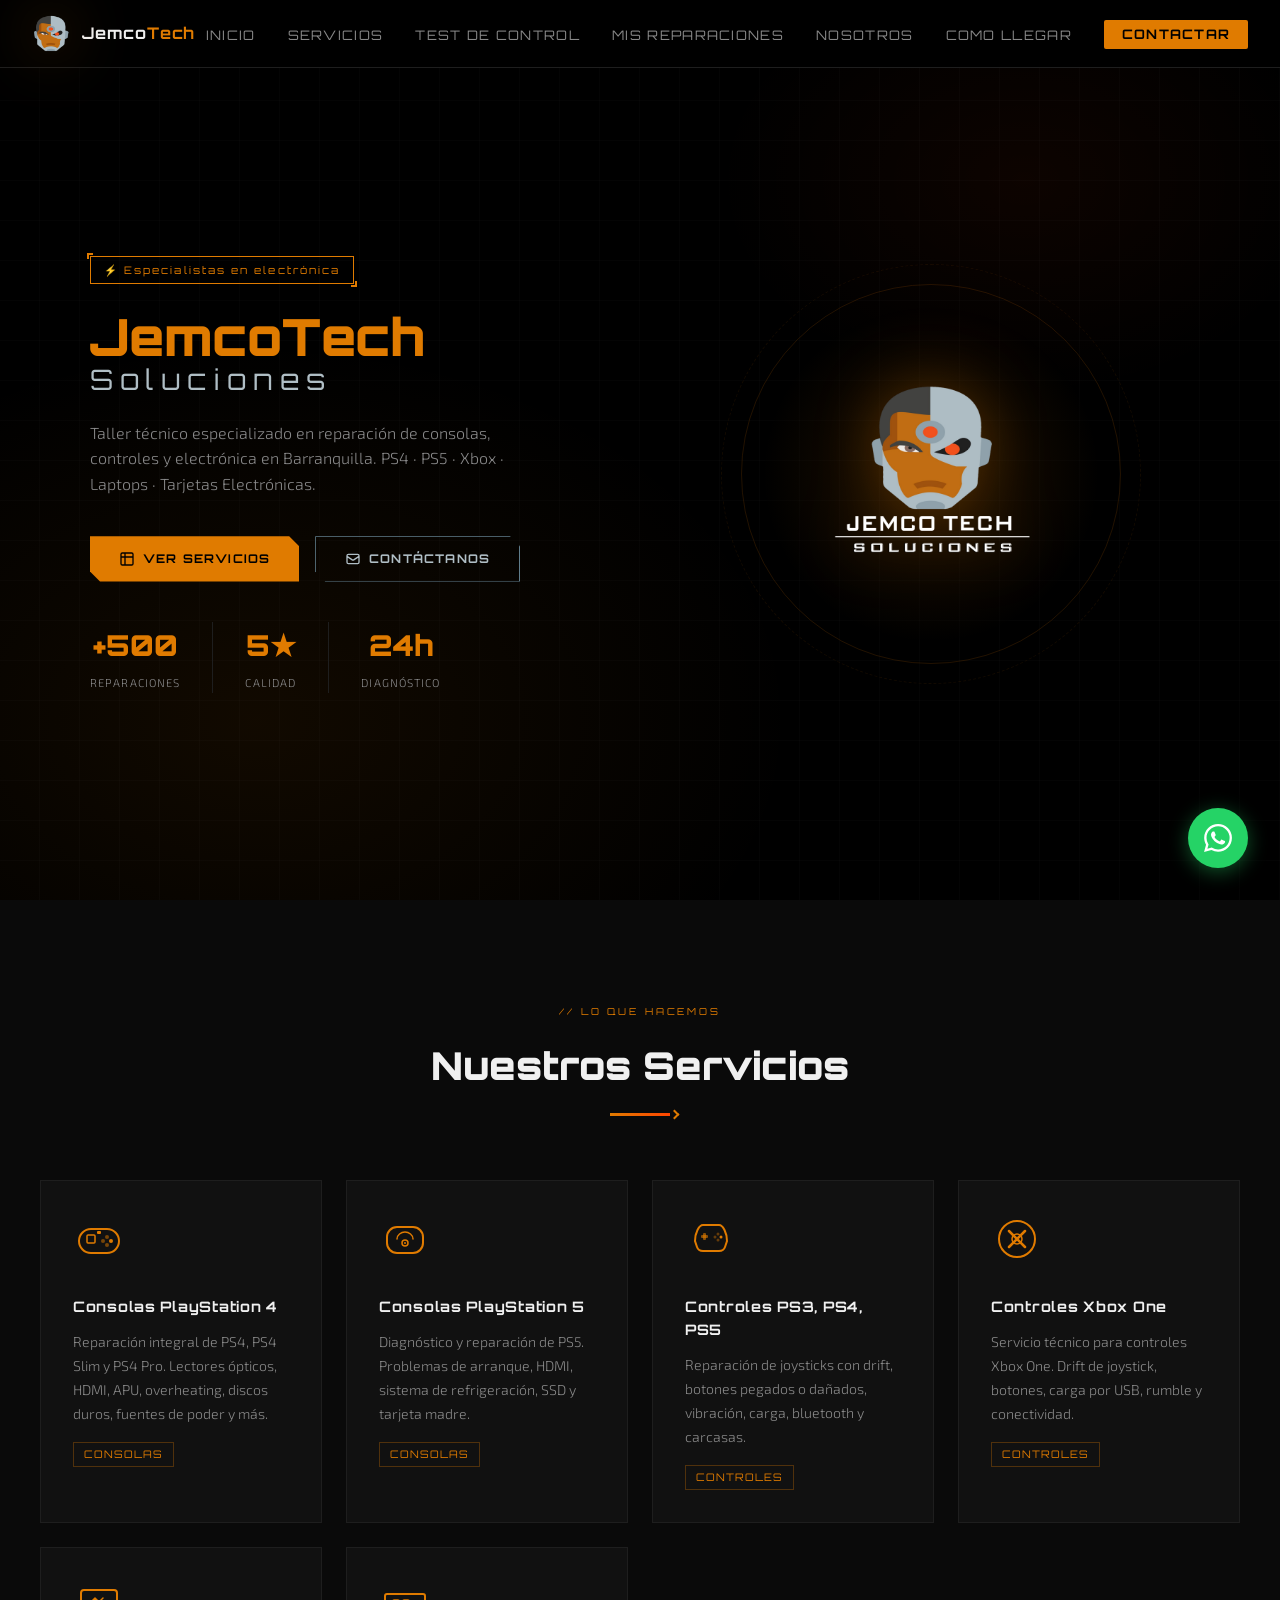
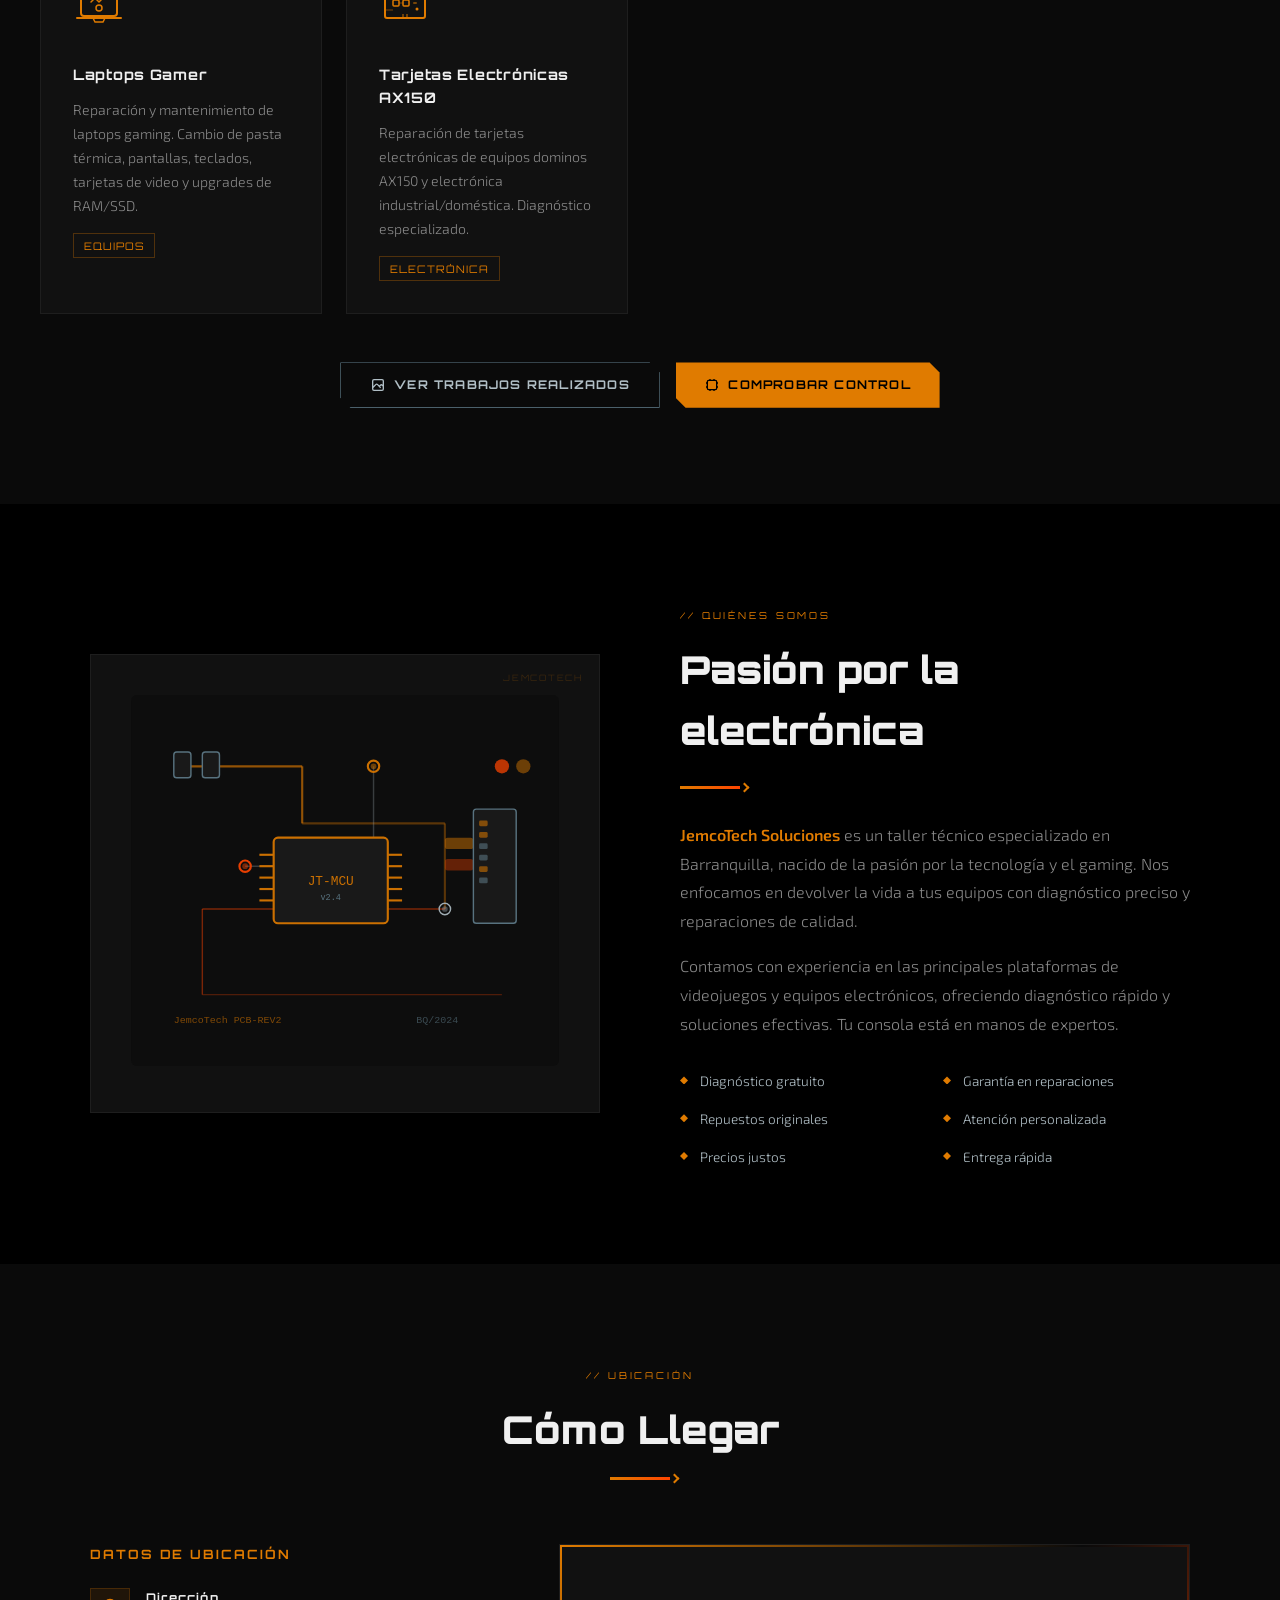
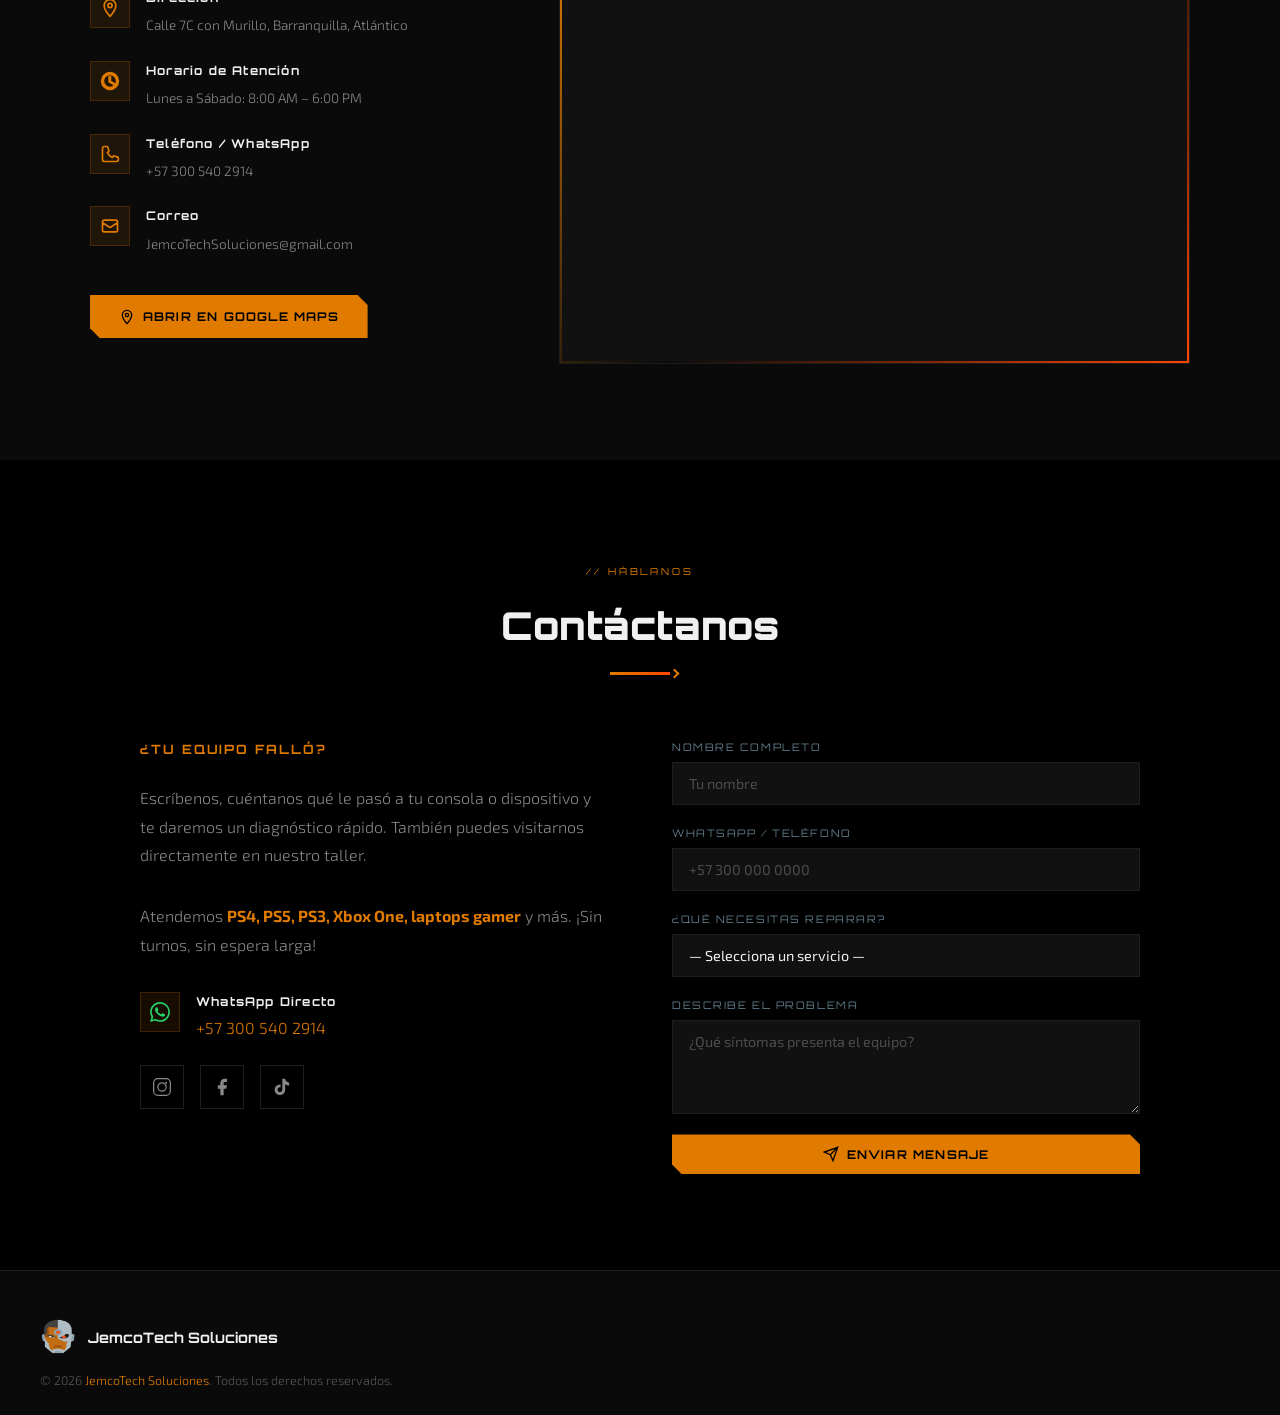
<file: index.html>
<!DOCTYPE html>
<html lang="es">
<head>
  <meta charset="UTF-8" />
  <meta name="viewport" content="width=device-width, initial-scale=1.0" />
  <!-- <title>JemcoTech Soluciones | Reparación de Consolas y Electrónica en Barranquilla</title> -->

  <!-- SEO Meta Tags -->
  <meta name="description" content="JemcoTech Soluciones – Taller especializado en reparación de consolas PS4, PS5, Xbox One, controles, laptops gamer y tarjetas electrónicas en Barranquilla, Colombia. Calle 7C con Murillo." />
  <meta name="keywords" content="reparación consolas Barranquilla, reparación PS4, reparación PS5, reparación Xbox One, controles PS3, controles PS4, laptops gamer, tarjetas electrónicas, Dominos AX150, JemcoTech Soluciones" />
  <meta name="author" content="JemcoTech Soluciones" />
  <meta name="robots" content="index, follow" />
  <meta name="geo.region" content="CO-ATL" />
  <meta name="geo.placename" content="Barranquilla" />
  <link rel="canonical" href="https://jemcotech.co/" />

  <!-- Open Graph -->
  <meta property="og:type" content="website" />
  <meta property="og:title" content="JemcoTech Soluciones | Reparación de Consolas en Barranquilla" />
  <meta property="og:description" content="Expertos en reparación de PS4, PS5, Xbox, controles y electrónica en Barranquilla. Diagnóstico gratis." />
  <meta property="og:url" content="https://jemcotech.co/" />
  <meta property="og:locale" content="es_CO" />

  <!-- Twitter Card -->
  <meta name="twitter:card" content="summary_large_image" />
  <meta name="twitter:title" content="JemcoTech Soluciones | Barranquilla" />
  <meta name="twitter:description" content="Reparación profesional de consolas, controles y electrónica en Barranquilla." />

  <!-- Schema.org JSON-LD -->
  <script type="application/ld+json">
  {
    "@context": "https://schema.org",
    "@type": "LocalBusiness",
    "name": "JemcoTech Soluciones",
    "description": "Taller especializado en reparación de consolas PS4, PS5, Xbox One, controles y tarjetas electrónicas en Barranquilla.",
    "address": {
      "@type": "PostalAddress",
      "streetAddress": "Calle 7C con Murillo",
      "addressLocality": "Barranquilla",
      "addressRegion": "Atlántico",
      "addressCountry": "CO"
    },
    "telephone": "+57-304-540-2914",
    "openingHours": "Mo-Sa 08:00-18:00",
    "priceRange": "$$",
    "areaServed": "Barranquilla"
  }
  </script>

  <!-- Favicon SVG inline -->
  <link rel="icon" type="image/x-icon" href="fav.ico" />
  <!-- Fonts -->
  <link rel="preconnect" href="https://fonts.googleapis.com" />
  <link rel="preconnect" href="https://fonts.gstatic.com" crossorigin />
  <link href="https://fonts.googleapis.com/css2?family=Orbitron:wght@400;700;900&family=Exo+2:wght@300;400;600&display=swap" rel="stylesheet" />
  <link rel="stylesheet" href="style.css" />
</head>
<body>

<!-- Scroll Progress -->
<div class="scroll-progress" id="scrollProgress"></div>

<!-- WhatsApp Floating -->
<a href="https://wa.me/573045402914?text=Hola%20JemcoTech%2C%20necesito%20reparaci%C3%B3n%20de%20mi%20consola" 
   class="whatsapp-btn" target="_blank" aria-label="Contactar por WhatsApp">
  <svg width="28" height="28" fill="white" viewBox="0 0 24 24" xmlns="http://www.w3.org/2000/svg">
    <path d="M17.472 14.382c-.297-.149-1.758-.867-2.03-.967-.273-.099-.471-.148-.67.15-.197.297-.767.966-.94 1.164-.173.199-.347.223-.644.075-.297-.15-1.255-.463-2.39-1.475-.883-.788-1.48-1.761-1.653-2.059-.173-.297-.018-.458.13-.606.134-.133.298-.347.446-.52.149-.174.198-.298.298-.497.099-.198.05-.371-.025-.52-.075-.149-.669-1.612-.916-2.207-.242-.579-.487-.5-.669-.51-.173-.008-.371-.01-.57-.01-.198 0-.52.074-.792.372-.272.297-1.04 1.016-1.04 2.479 0 1.462 1.065 2.875 1.213 3.074.149.198 2.096 3.2 5.077 4.487.709.306 1.262.489 1.694.625.712.227 1.36.195 1.871.118.571-.085 1.758-.719 2.006-1.413.248-.694.248-1.289.173-1.413-.074-.124-.272-.198-.57-.347m-5.421 7.403h-.004a9.87 9.87 0 01-5.031-1.378l-.361-.214-3.741.982.998-3.648-.235-.374a9.86 9.86 0 01-1.51-5.26c.001-5.45 4.436-9.884 9.888-9.884 2.64 0 5.122 1.03 6.988 2.898a9.825 9.825 0 012.893 6.994c-.003 5.45-4.437 9.884-9.885 9.884m8.413-18.297A11.815 11.815 0 0012.05 0C5.495 0 .16 5.335.157 11.892c0 2.096.547 4.142 1.588 5.945L.057 24l6.305-1.654a11.882 11.882 0 005.683 1.448h.005c6.554 0 11.89-5.335 11.893-11.893a11.821 11.821 0 00-3.48-8.413z"/>
  </svg>
</a>

<!-- ========== NAV ========== -->
<nav id="navbar">
  <a href="index.html" class="nav-logo" aria-label="JemcoTech Inicio">
    <img src="logo.png" alt="Logo JemcoTech" class="logo-img">
    <span class="nav-brand">Jemco<span>Tech</span></span>
  </a>

  <ul class="nav-links" id="navLinks">
    <li><a href="#inicio">Inicio</a></li>
    <li><a href="#servicios">Servicios</a></li>
    <li><a href="test-control.html">Test de Control</a></li>
    <li><a href="mis-reparaciones.html">Mis Reparaciones</a></li>
    <li><a href="#nosotros">Nosotros</a></li>
    <li><a href="#llegar">Como Llegar</a></li>
    <li><a href="#contacto" class="nav-cta">Contactar</a></li>
  </ul>

  <div class="hamburger" id="hamburger">
    <span></span><span></span><span></span>
  </div>
</nav>

<!-- ========== HERO ========== -->
<section id="inicio">
  <div class="hero-bg"></div>
  <div class="hero-inner">
    <div class="hero-text">
      <div class="hero-badge">⚡ Especialistas en electrónica</div>
      <h1>
        <span class="brand-main">JemcoTech</span>
        <span class="brand-sub">Soluciones</span>
      </h1>
      <p class="hero-desc">
        Taller técnico especializado en reparación de consolas, controles y electrónica en Barranquilla. PS4 · PS5 · Xbox · Laptops · Tarjetas Electrónicas.
      </p>
      <div class="hero-btns">
        <a href="#servicios" class="btn-primary">
          <svg width="16" height="16" fill="none" stroke="currentColor" stroke-width="2" viewBox="0 0 24 24"><path d="M9 3H5a2 2 0 00-2 2v4m6-6h10a2 2 0 012 2v4M9 3v18m0 0h10a2 2 0 002-2V9M9 21H5a2 2 0 01-2-2V9m0 0h18"/></svg>
          Ver Servicios
        </a>
        <a href="#contacto" class="btn-outline">
          <svg width="16" height="16" fill="none" stroke="currentColor" stroke-width="2" viewBox="0 0 24 24"><path d="M3 8l7.89 5.26a2 2 0 002.22 0L21 8M5 19h14a2 2 0 002-2V7a2 2 0 00-2-2H5a2 2 0 00-2 2v10a2 2 0 002 2z"/></svg>
          Contáctanos
        </a>
      </div>
      <div class="hero-stats">
        <div class="stat">
          <span class="stat-num">+500</span>
          <span class="stat-label">Reparaciones</span>
        </div>
        <div class="stat-divider"></div>
        <div class="stat">
          <span class="stat-num">5★</span>
          <span class="stat-label">Calidad</span>
        </div>
        <div class="stat-divider"></div>
        <div class="stat">
          <span class="stat-num">24h</span>
          <span class="stat-label">Diagnóstico</span>
        </div>
      </div>
    </div>

    <div class="hero-visual">
      <div class="hero-logo-wrap">
        <div class="logo-glow"></div>
        <img src="NanoLogo.png" alt="JemcoTech Soluciones - Logo" class="logo-img" />
      </div>
    </div>
  </div>
</section>

<!-- ========== SERVICIOS ========== -->
<section id="servicios">
  <div class="section-header reveal">
    <span class="section-tag">// Lo que hacemos</span>
    <h2>Nuestros Servicios</h2>
    <div class="section-line"></div>
  </div>

  <div class="services-grid">

    <!-- PS4 -->
    <div class="service-card reveal">
      <svg class="service-icon" viewBox="0 0 52 52" fill="none" xmlns="http://www.w3.org/2000/svg">
        <rect x="6" y="16" width="40" height="24" rx="12" fill="none" stroke="currentColor" stroke-width="2"/>
        <rect x="14" y="22" width="8" height="8" rx="1" fill="none" stroke="currentColor" stroke-width="1.5"/>
        <circle cx="34" cy="24" r="2" fill="currentColor" opacity=".5"/>
        <circle cx="38" cy="28" r="2" fill="currentColor"/>
        <circle cx="34" cy="32" r="2" fill="currentColor" opacity=".5"/>
        <circle cx="30" cy="28" r="2" fill="currentColor" opacity=".5"/>
        <rect x="24" y="18" width="4" height="3" rx="1" fill="currentColor"/>
      </svg>
      <h3>Consolas PlayStation 4</h3>
      <p>Reparación integral de PS4, PS4 Slim y PS4 Pro. Lectores ópticos, HDMI, APU, overheating, discos duros, fuentes de poder y más.</p>
      <span class="service-tag">CONSOLAS</span>
    </div>

    <!-- PS5 -->
    <div class="service-card reveal">
      <svg class="service-icon" viewBox="0 0 52 52" fill="none" xmlns="http://www.w3.org/2000/svg">
        <rect x="8" y="14" width="36" height="26" rx="10" fill="none" stroke="currentColor" stroke-width="2"/>
        <path d="M18 26c0-4 4-7 8-7s8 3 8 7" stroke="currentColor" stroke-width="1.5" stroke-linecap="round"/>
        <circle cx="26" cy="30" r="3" fill="none" stroke="currentColor" stroke-width="1.5"/>
        <circle cx="26" cy="30" r="1" fill="currentColor"/>
      </svg>
      <h3>Consolas PlayStation 5</h3>
      <p>Diagnóstico y reparación de PS5. Problemas de arranque, HDMI, sistema de refrigeración, SSD y tarjeta madre.</p>
      <span class="service-tag">CONSOLAS</span>
    </div>

    <!-- Controles PS3/PS4/PS5 -->
    <div class="service-card reveal">
      <svg class="service-icon" viewBox="0 0 52 52" fill="none" xmlns="http://www.w3.org/2000/svg">
        <path d="M10 28c0-8 4-16 8-16h16c4 0 8 8 8 16l-2 6c-1 3-4 4-6 4H18c-2 0-5-1-6-4l-2-6z" fill="none" stroke="currentColor" stroke-width="2"/>
        <rect x="18" y="20" width="3" height="7" rx="1" fill="currentColor" opacity=".6"/>
        <rect x="16" y="22" width="7" height="3" rx="1" fill="currentColor" opacity=".6"/>
        <circle cx="33" cy="21" r="1.5" fill="currentColor" opacity=".4"/>
        <circle cx="36" cy="24" r="1.5" fill="currentColor"/>
        <circle cx="33" cy="27" r="1.5" fill="currentColor" opacity=".4"/>
        <circle cx="30" cy="24" r="1.5" fill="currentColor" opacity=".4"/>
      </svg>
      <h3>Controles PS3, PS4, PS5</h3>
      <p>Reparación de joysticks con drift, botones pegados o dañados, vibración, carga, bluetooth y carcasas.</p>
      <span class="service-tag">CONTROLES</span>
    </div>

    <!-- Xbox -->
    <div class="service-card reveal">
      <svg class="service-icon" viewBox="0 0 52 52" fill="none" xmlns="http://www.w3.org/2000/svg">
        <circle cx="26" cy="26" r="18" fill="none" stroke="currentColor" stroke-width="2"/>
        <path d="M18 18l16 16M34 18L18 34" stroke="currentColor" stroke-width="2.5" stroke-linecap="round"/>
        <circle cx="26" cy="26" r="5" fill="none" stroke="currentColor" stroke-width="1.5"/>
      </svg>
      <h3>Controles Xbox One</h3>
      <p>Servicio técnico para controles Xbox One. Drift de joystick, botones, carga por USB, rumble y conectividad.</p>
      <span class="service-tag">CONTROLES</span>
    </div>

    <!-- Laptop Gamer -->
    <div class="service-card reveal">
      <svg class="service-icon" viewBox="0 0 52 52" fill="none" xmlns="http://www.w3.org/2000/svg">
        <rect x="8" y="10" width="36" height="26" rx="3" fill="none" stroke="currentColor" stroke-width="2"/>
        <path d="M4 38h44" stroke="currentColor" stroke-width="2" stroke-linecap="round"/>
        <path d="M20 38l2 4h8l2-4" stroke="currentColor" stroke-width="1.5"/>
        <path d="M18 22l4-4 4 4 4-4" stroke="currentColor" stroke-width="1.5" stroke-linecap="round" stroke-linejoin="round"/>
        <circle cx="26" cy="28" r="3" fill="none" stroke="currentColor" stroke-width="1.5"/>
      </svg>
      <h3>Laptops Gamer</h3>
      <p>Reparación y mantenimiento de laptops gaming. Cambio de pasta térmica, pantallas, teclados, tarjetas de video y upgrades de RAM/SSD.</p>
      <span class="service-tag">EQUIPOS</span>
    </div>

    <!-- Tarjetas Electrónicas -->
    <div class="service-card reveal">
      <svg class="service-icon" viewBox="0 0 52 52" fill="none" xmlns="http://www.w3.org/2000/svg">
        <rect x="6" y="14" width="40" height="24" rx="2" fill="none" stroke="currentColor" stroke-width="2"/>
        <rect x="14" y="20" width="6" height="6" rx="1" fill="none" stroke="currentColor" stroke-width="1.5"/>
        <rect x="24" y="20" width="6" height="6" rx="1" fill="none" stroke="currentColor" stroke-width="1.5"/>
        <rect x="34" y="22" width="4" height="2" rx="1" fill="currentColor" opacity=".5"/>
        <line x1="6" y1="30" x2="14" y2="30" stroke="currentColor" stroke-width="1" opacity=".5"/>
        <line x1="20" y1="23" x2="24" y2="23" stroke="currentColor" stroke-width="1" opacity=".5"/>
        <circle cx="38" cy="29" r="1.5" fill="currentColor"/>
        <line x1="24" y1="38" x2="24" y2="34" stroke="currentColor" stroke-width="1.5" opacity=".6"/>
        <line x1="28" y1="38" x2="28" y2="34" stroke="currentColor" stroke-width="1.5" opacity=".6"/>
      </svg>
      <h3>Tarjetas Electrónicas AX150</h3>
      <p>Reparación de tarjetas electrónicas de equipos dominos AX150 y electrónica industrial/doméstica. Diagnóstico especializado.</p>
      <span class="service-tag">ELECTRÓNICA</span>
    </div>

  </div>

  <div style="text-align: center; margin-top: 3rem; display: flex; gap: 1rem; justify-content: center; flex-wrap: wrap;">
    <a href="mis-reparaciones.html" class="btn-outline">
      <svg width="16" height="16" fill="none" stroke="currentColor" stroke-width="2" viewBox="0 0 24 24"><path d="M4 16l4.586-4.586a2 2 0 012.828 0L16 16m-2-2l1.586-1.586a2 2 0 012.828 0L20 14m-6-6h.01M6 20h12a2 2 0 002-2V6a2 2 0 00-2-2H6a2 2 0 00-2 2v12a2 2 0 002 2z"/></svg>
      Ver Trabajos Realizados
    </a>
<a href="test-control.html" class="btn-primary">
      <svg width="16" height="16" fill="none" stroke="currentColor" stroke-width="2" viewBox="0 0 24 24"><path d="M9 3v2m6-2v2M9 19v2m6-2v2M5 9H3m2 6H3m18-6h-2m2 6h-2M7 19h10a2 2 0 002-2V7a2 2 0 00-2-2H7a2 2 0 00-2 2v10a2 2 0 002 2z"/></svg>
      Comprobar Control
    </a>
  </div>
</section>

<!-- ========== NOSOTROS ========== -->
<section id="nosotros">
  <div class="about-grid">
    <div class="about-visual reveal">
      <div class="about-card-main">
        <!-- Decorative circuit board SVG -->
        <svg viewBox="0 0 300 260" fill="none" xmlns="http://www.w3.org/2000/svg" style="width:100%;opacity:0.9">
          <!-- PCB base -->
          <rect width="300" height="260" rx="4" fill="#0d0d0d"/>
          <!-- Traces -->
          <line x1="30" y1="50" x2="120" y2="50" stroke="#e07b00" stroke-width="1.5" opacity=".7"/>
          <line x1="120" y1="50" x2="120" y2="90" stroke="#e07b00" stroke-width="1.5" opacity=".7"/>
          <line x1="120" y1="90" x2="220" y2="90" stroke="#e07b00" stroke-width="1.5" opacity=".4"/>
          <line x1="220" y1="90" x2="220" y2="150" stroke="#e07b00" stroke-width="1.5" opacity=".4"/>
          <line x1="50" y1="150" x2="220" y2="150" stroke="#ff4500" stroke-width="1" opacity=".5"/>
          <line x1="50" y1="150" x2="50" y2="210" stroke="#ff4500" stroke-width="1" opacity=".5"/>
          <line x1="50" y1="210" x2="260" y2="210" stroke="#ff4500" stroke-width="1" opacity=".3"/>
          <line x1="170" y1="50" x2="170" y2="130" stroke="#b0bec5" stroke-width="1" opacity=".3"/>
          <line x1="80" y1="120" x2="170" y2="120" stroke="#b0bec5" stroke-width="1" opacity=".3"/>
          <!-- Main chip -->
          <rect x="100" y="100" width="80" height="60" rx="3" fill="#1a1a1a" stroke="#e07b00" stroke-width="1.5"/>
          <text x="140" y="133" font-size="9" fill="#e07b00" text-anchor="middle" font-family="monospace">JT-MCU</text>
          <text x="140" y="144" font-size="6" fill="#607d8b" text-anchor="middle" font-family="monospace">v2.4</text>
          <!-- Chip pins -->
          <line x1="100" y1="112" x2="90" y2="112" stroke="#e07b00" stroke-width="1.5"/>
          <line x1="100" y1="120" x2="90" y2="120" stroke="#e07b00" stroke-width="1.5"/>
          <line x1="100" y1="128" x2="90" y2="128" stroke="#e07b00" stroke-width="1.5"/>
          <line x1="100" y1="136" x2="90" y2="136" stroke="#e07b00" stroke-width="1.5"/>
          <line x1="100" y1="144" x2="90" y2="144" stroke="#e07b00" stroke-width="1.5"/>
          <line x1="180" y1="112" x2="190" y2="112" stroke="#e07b00" stroke-width="1.5"/>
          <line x1="180" y1="120" x2="190" y2="120" stroke="#e07b00" stroke-width="1.5"/>
          <line x1="180" y1="128" x2="190" y2="128" stroke="#e07b00" stroke-width="1.5"/>
          <line x1="180" y1="136" x2="190" y2="136" stroke="#e07b00" stroke-width="1.5"/>
          <line x1="180" y1="144" x2="190" y2="144" stroke="#e07b00" stroke-width="1.5"/>
          <!-- Capacitors -->
          <rect x="30" y="40" width="12" height="18" rx="2" fill="#1a1a1a" stroke="#607d8b" stroke-width="1"/>
          <rect x="50" y="40" width="12" height="18" rx="2" fill="#1a1a1a" stroke="#607d8b" stroke-width="1"/>
          <!-- Resistors -->
          <rect x="220" y="100" width="20" height="8" rx="2" fill="#e07b00" opacity=".5"/>
          <rect x="220" y="115" width="20" height="8" rx="2" fill="#ff4500" opacity=".4"/>
          <!-- Via circles -->
          <circle cx="170" cy="50" r="4" fill="none" stroke="#e07b00" stroke-width="1.5"/>
          <circle cx="170" cy="50" r="2" fill="#e07b00" opacity=".5"/>
          <circle cx="80" cy="120" r="4" fill="none" stroke="#ff4500" stroke-width="1.5"/>
          <circle cx="80" cy="120" r="2" fill="#ff4500" opacity=".5"/>
          <circle cx="220" cy="150" r="4" fill="none" stroke="#b0bec5" stroke-width="1"/>
          <circle cx="220" cy="150" r="2" fill="#b0bec5" opacity=".4"/>
          <!-- Connector -->
          <rect x="240" y="80" width="30" height="80" rx="2" fill="#1a1a1a" stroke="#607d8b" stroke-width="1"/>
          <rect x="244" y="88" width="6" height="4" rx="1" fill="#e07b00" opacity=".6"/>
          <rect x="244" y="96" width="6" height="4" rx="1" fill="#e07b00" opacity=".6"/>
          <rect x="244" y="104" width="6" height="4" rx="1" fill="#607d8b" opacity=".6"/>
          <rect x="244" y="112" width="6" height="4" rx="1" fill="#607d8b" opacity=".6"/>
          <rect x="244" y="120" width="6" height="4" rx="1" fill="#e07b00" opacity=".6"/>
          <rect x="244" y="128" width="6" height="4" rx="1" fill="#607d8b" opacity=".6"/>
          <!-- Labels -->
          <text x="30" y="230" font-size="7" fill="#e07b00" font-family="monospace" opacity=".6">JemcoTech PCB-REV2</text>
          <text x="200" y="230" font-size="7" fill="#607d8b" font-family="monospace" opacity=".6">BQ/2024</text>
          <!-- LED indicators -->
          <circle cx="260" cy="50" r="5" fill="#ff4500" opacity=".8"/>
          <circle cx="275" cy="50" r="5" fill="#e07b00" opacity=".5"/>
        </svg>
      </div>
    </div>

    <div class="about-text reveal">
      <span class="section-tag">// Quiénes somos</span>
      <h2>Pasión por la<br/>electrónica</h2>
      <div class="section-line"></div>
      <p>
        <strong>JemcoTech Soluciones</strong> es un taller técnico especializado en Barranquilla, nacido de la pasión por la tecnología y el gaming. Nos enfocamos en devolver la vida a tus equipos con diagnóstico preciso y reparaciones de calidad.
      </p>
      <p>
        Contamos con experiencia en las principales plataformas de videojuegos y equipos electrónicos, ofreciendo diagnóstico rápido y soluciones efectivas. Tu consola está en manos de expertos.
      </p>
      <div class="values-list">
        <div class="value-item">
          <div class="value-dot"></div>
          <span>Diagnóstico gratuito</span>
        </div>
        <div class="value-item">
          <div class="value-dot"></div>
          <span>Garantía en reparaciones</span>
        </div>
        <div class="value-item">
          <div class="value-dot"></div>
          <span>Repuestos originales</span>
        </div>
        <div class="value-item">
          <div class="value-dot"></div>
          <span>Atención personalizada</span>
        </div>
        <div class="value-item">
          <div class="value-dot"></div>
          <span>Precios justos</span>
        </div>
        <div class="value-item">
          <div class="value-dot"></div>
          <span>Entrega rápida</span>
        </div>
      </div>
    </div>
  </div>
</section>

<!-- ========== CÓMO LLEGAR ========== -->
<section id="llegar">
  <div class="section-header reveal">
    <span class="section-tag">// Ubicación</span>
    <h2>Cómo Llegar</h2>
    <div class="section-line"></div>
  </div>

  <div class="location-grid">
    <div class="location-info reveal">
      <h3>Datos de Ubicación</h3>

      <div class="location-item">
        <div class="location-icon">
          <svg width="20" height="20" fill="none" stroke="currentColor" stroke-width="2" viewBox="0 0 24 24">
            <path d="M12 2C8.13 2 5 5.13 5 9c0 5.25 7 13 7 13s7-7.75 7-13c0-3.87-3.13-7-7-7zm0 9.5c-1.38 0-2.5-1.12-2.5-2.5s1.12-2.5 2.5-2.5 2.5 1.12 2.5 2.5-1.12 2.5-2.5 2.5z"/>
          </svg>
        </div>
        <div class="location-item-text">
          <strong>Dirección</strong>
          <span>Calle 7C con Murillo, Barranquilla, Atlántico</span>
        </div>
      </div>

      <div class="location-item">
        <div class="location-icon">
          <svg width="20" height="20" fill="none" stroke="currentColor" stroke-width="2" viewBox="0 0 24 24">
            <path d="M12 2a10 10 0 100 20A10 10 0 0012 2zm0 18a8 8 0 110-16 8 8 0 010 16zm.5-13H11v6l5.25 3.15.75-1.23-4.5-2.67V7z"/>
          </svg>
        </div>
        <div class="location-item-text">
          <strong>Horario de Atención</strong>
          <span>Lunes a Sábado: 8:00 AM – 6:00 PM</span>
        </div>
      </div>

      <div class="location-item">
        <div class="location-icon">
          <svg width="20" height="20" fill="none" stroke="currentColor" stroke-width="2" viewBox="0 0 24 24">
            <path d="M3 5a2 2 0 012-2h3.28a1 1 0 01.95.68l1.4 4.2a1 1 0 01-.23 1.03l-1.5 1.5a11.05 11.05 0 005.67 5.67l1.5-1.5a1 1 0 011.03-.23l4.2 1.4a1 1 0 01.68.95V19a2 2 0 01-2 2H5a2 2 0 01-2-2V5z"/>
          </svg>
        </div>
        <div class="location-item-text">
          <strong>Teléfono / WhatsApp</strong>
          <span>+57 300 540 2914</span>
        </div>
      </div>

      <div class="location-item">
        <div class="location-icon">
          <svg width="20" height="20" fill="none" stroke="currentColor" stroke-width="2" viewBox="0 0 24 24">
            <path d="M3 8l7.89 5.26a2 2 0 002.22 0L21 8M5 19h14a2 2 0 002-2V7a2 2 0 00-2-2H5a2 2 0 00-2 2v10a2 2 0 002 2z"/>
          </svg>
        </div>
        <div class="location-item-text">
          <strong>Correo</strong>
          <span>JemcoTechSoluciones@gmail.com</span>
        </div>
      </div>

      <a href="https://maps.app.goo.gl/S31xKdSRU93BtDmTA" target="_blank" class="btn-primary" style="margin-top:1rem; display:inline-flex">
        <svg width="16" height="16" fill="none" stroke="currentColor" stroke-width="2" viewBox="0 0 24 24">
          <path d="M12 2C8.13 2 5 5.13 5 9c0 5.25 7 13 7 13s7-7.75 7-13c0-3.87-3.13-7-7-7z"/>
          <circle cx="12" cy="9" r="2.5"/>
        </svg>
        Abrir en Google Maps
      </a>
    </div>

    <div class="map-wrap reveal">
      <iframe src="https://www.google.com/maps/embed?pb=!1m18!1m12!1m3!1d3917.2706622386104!2d-74.8000055!3d10.9429155!2m3!1f0!2f0!3f0!3m2!1i1024!2i768!4f13.1!3m3!1m2!1s0x8ef5d30f72773ebf%3A0x4b8b853df162eeb5!2sJemco%20Tech%20Soluciones!5e0!3m2!1ses-419!2sco!4v1777431164375!5m2!1ses-419!2sco"
        width="600" height="450" style="z-index: 2;position: relative;border:0;" allowfullscreen="" loading="lazy" referrerpolicy="no-referrer-when-downgrade"></iframe>
    </div>
  </div>
</section>

<!-- ========== CONTACTO ========== -->
<section id="contacto">
  <div class="section-header reveal">
    <span class="section-tag">// Háblanos</span>
    <h2>Contáctanos</h2>
    <div class="section-line"></div>
  </div>

  <div class="contact-grid">
    <div class="contact-info reveal">
      <h3>¿Tu equipo falló?</h3>
      <p>Escríbenos, cuéntanos qué le pasó a tu consola o dispositivo y te daremos un diagnóstico rápido. También puedes visitarnos directamente en nuestro taller.</p>
      <p>Atendemos <strong style="color:var(--orange)">PS4, PS5, PS3, Xbox One, laptops gamer</strong> y más. ¡Sin turnos, sin espera larga!</p>

      <div class="location-item" style="margin-top:2rem">
        <div class="location-icon">
          <svg width="20" height="20" fill="#25d366" viewBox="0 0 24 24"><path d="M17.472 14.382c-.297-.149-1.758-.867-2.03-.967-.273-.099-.471-.148-.67.15-.197.297-.767.966-.94 1.164-.173.199-.347.223-.644.075-.297-.15-1.255-.463-2.39-1.475-.883-.788-1.48-1.761-1.653-2.059-.173-.297-.018-.458.13-.606.134-.133.298-.347.446-.52.149-.174.198-.298.298-.497.099-.198.05-.371-.025-.52-.075-.149-.669-1.612-.916-2.207-.242-.579-.487-.5-.669-.51-.173-.008-.371-.01-.57-.01-.198 0-.52.074-.792.372-.272.297-1.04 1.016-1.04 2.479 0 1.462 1.065 2.875 1.213 3.074.149.198 2.096 3.2 5.077 4.487.709.306 1.262.489 1.694.625.712.227 1.36.195 1.871.118.571-.085 1.758-.719 2.006-1.413.248-.694.248-1.289.173-1.413-.074-.124-.272-.198-.57-.347m-5.421 7.403h-.004a9.87 9.87 0 01-5.031-1.378l-.361-.214-3.741.982.998-3.648-.235-.374a9.86 9.86 0 01-1.51-5.26c.001-5.45 4.436-9.884 9.888-9.884 2.64 0 5.122 1.03 6.988 2.898a9.825 9.825 0 012.893 6.994c-.003 5.45-4.437 9.884-9.885 9.884m8.413-18.297A11.815 11.815 0 0012.05 0C5.495 0 .16 5.335.157 11.892c0 2.096.547 4.142 1.588 5.945L.057 24l6.305-1.654a11.882 11.882 0 005.683 1.448h.005c6.554 0 11.89-5.335 11.893-11.893a11.821 11.821 0 00-3.48-8.413z"/></svg>
        </div>
        <div class="location-item-text">
          <strong>WhatsApp Directo</strong>
          <a href="https://wa.me/573045402914" target="_blank" style="color:var(--orange);text-decoration:none">+57 300 540 2914</a>
        </div>
      </div>

      <div class="social-links">
        <!-- Instagram -->
        <a href="https://www.instagram.com/jemcotechsoluciones/" class="social-link" aria-label="Instagram" target="_blank">
          <svg width="20" height="20" fill="none" stroke="currentColor" stroke-width="1.5" viewBox="0 0 24 24"><rect x="2" y="2" width="20" height="20" rx="5"/><circle cx="12" cy="12" r="5"/><circle cx="17" cy="7" r="1.2" fill="currentColor" stroke="none"/></svg>
        </a>
        <!-- Facebook -->
        <a href="https://www.facebook.com/JemcoTechFix" class="social-link" aria-label="Facebook" target="_blank">
          <svg width="20" height="20" fill="currentColor" viewBox="0 0 24 24"><path d="M18 2h-3a5 5 0 00-5 5v3H7v4h3v8h4v-8h3l1-4h-4V7a1 1 0 011-1h3z"/></svg>
        </a>
        <!-- TikTok -->
        <a href="https://www.tiktok.com/@jemco.tech.fix" class="social-link" aria-label="TikTok" target="_blank">
          <svg width="20" height="20" fill="currentColor" viewBox="0 0 24 24"><path d="M19.59 6.69a4.83 4.83 0 01-3.77-4.25V2h-3.45v13.67a2.89 2.89 0 01-2.88 2.5 2.89 2.89 0 01-2.89-2.89 2.89 2.89 0 012.89-2.89c.28 0 .54.04.79.1V9.01a6.28 6.28 0 00-.79-.05 6.34 6.34 0 00-6.34 6.34 6.34 6.34 0 006.34 6.34 6.34 6.34 0 006.33-6.34V8.69a8.18 8.18 0 004.78 1.52V6.7s-.34.02-.34-.01z"/></svg>
        </a>
      </div>
    </div>

    <div class="reveal">
      <form class="contact-form" id="contactForm" onsubmit="submitForm(event)">
        <div class="form-group">
          <label for="nombre">Nombre Completo</label>
          <input type="text" id="nombre" placeholder="Tu nombre" required />
        </div>
        <div class="form-group">
          <label for="telefono">WhatsApp / Teléfono</label>
          <input type="tel" id="telefono" placeholder="+57 300 000 0000" required />
        </div>
        <div class="form-group">
          <label for="servicio">¿Qué necesitas reparar?</label>
          <select id="servicio" required>
            <option value="">— Selecciona un servicio —</option>
            <option>Consola PS4 / PS4 Slim / PS4 Pro</option>
            <option>Consola PS5</option>
            <option>Control PS4</option>
            <option>Control PS5</option>
            <option>Control PS3</option>
            <option>Control Xbox One</option>
            <option>Laptop Gamer</option>
            <option>Tarjeta Electrónica AX150</option>
            <option>Otro</option>
          </select>
        </div>
        <div class="form-group">
          <label for="mensaje">Describe el problema</label>
          <textarea id="mensaje" rows="4" placeholder="¿Qué síntomas presenta el equipo?"></textarea>
        </div>
        <button type="submit" class="btn-primary" style="width:100%;justify-content:center">
          <svg width="16" height="16" fill="none" stroke="currentColor" stroke-width="2" viewBox="0 0 24 24"><path d="M22 2L11 13M22 2l-7 20-4-9-9-4 20-7z"/></svg>
          Enviar Mensaje
        </button>
        <div class="form-success" id="formSuccess">
          ✔ ¡Mensaje recibido! Te contactamos pronto.
        </div>
      </form>
    </div>
  </div>
</section>

<script src="script.js"></script>

<!-- ========== FOOTER ========== -->
<footer>
  <div class="footer-inner">
    <div class="footer-brand">
      <img src="logo.png" alt="Logo JemcoTech" class="logo-footer">
      <span class="footer-brand-name">JemcoTech Soluciones</span>
    </div>
    <p class="footer-copy">&copy; 2026 <span>JemcoTech Soluciones</span>. Todos los derechos reservados.</p>
  </div>
</footer>

</body>
</html>
</file>
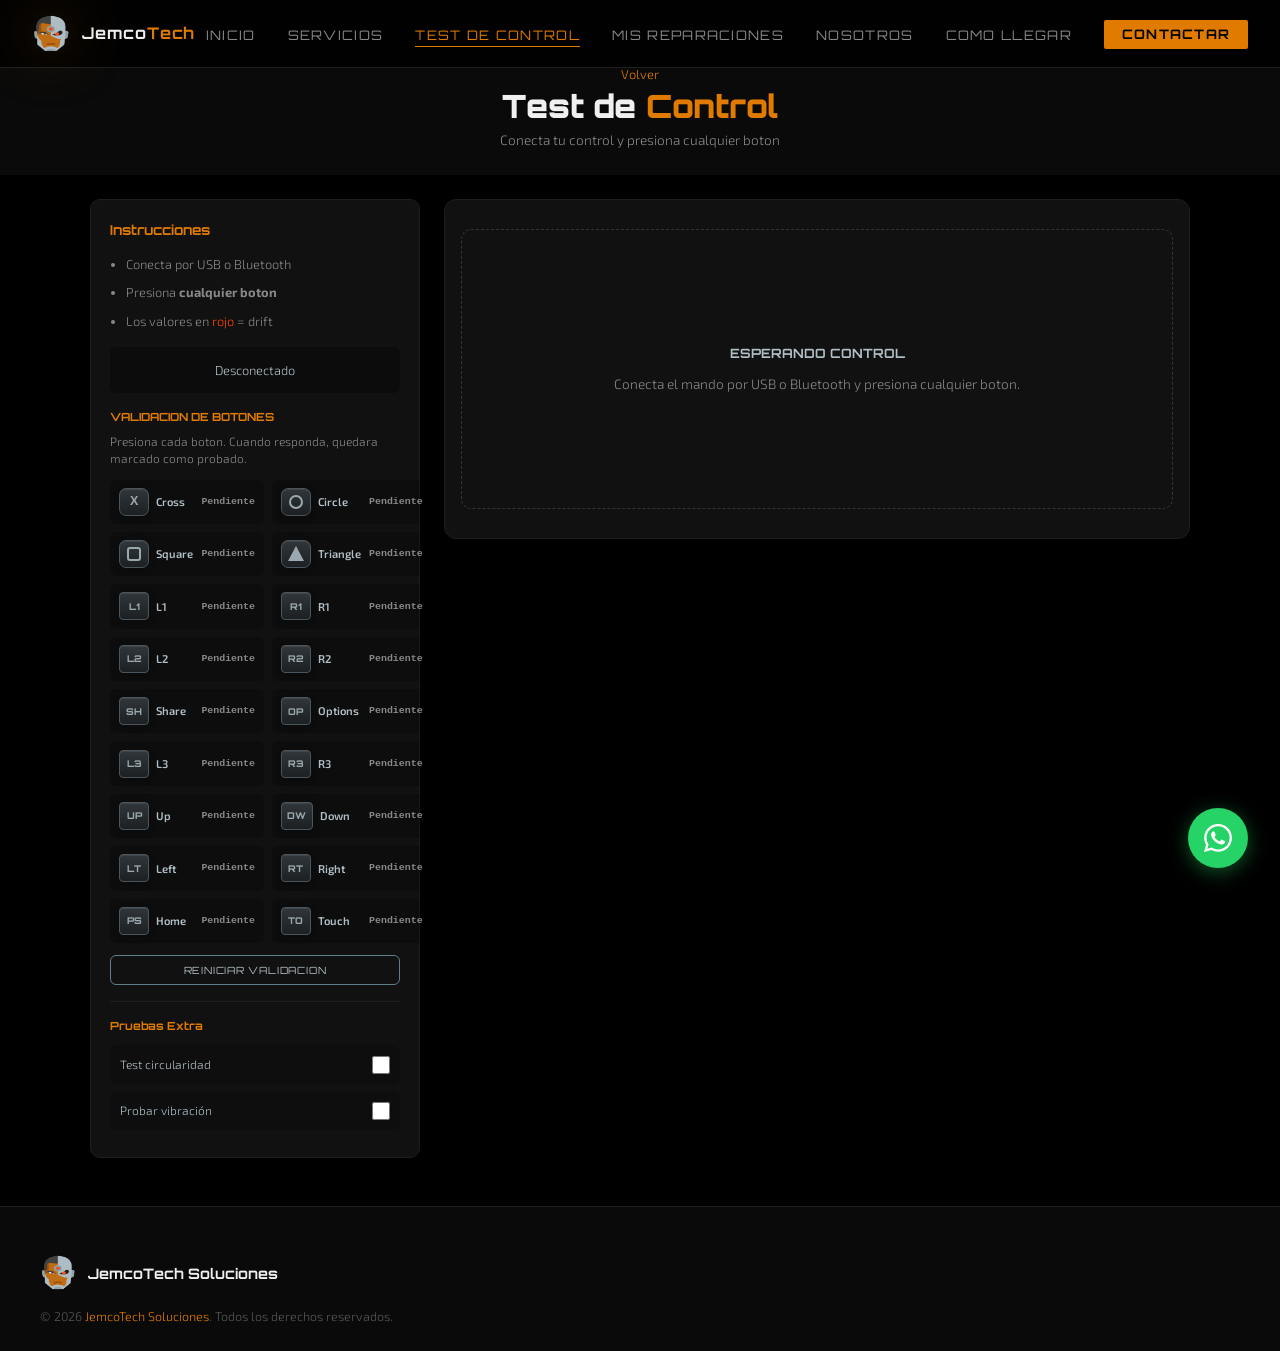
<file: test-control.html>
<!DOCTYPE html>
<html lang="es">
<head>
  <meta charset="UTF-8" />
  <meta name="viewport" content="width=device-width, initial-scale=1.0" />
  <title>Test de Control | JemcoTech Soluciones</title>

  <link rel="icon" type="image/x-icon" href="fav.ico" />
  <link href="https://fonts.googleapis.com/css2?family=Orbitron:wght@400;700;900&family=Exo+2:wght@300;400;600&display=swap" rel="stylesheet" />
  <link rel="stylesheet" href="style.css" />
  <style>
    .test-hero {
      min-height: 18vh;
      display: flex;
      align-items: center;
      justify-content: center;
      padding: 60px 2rem 1.5rem;
      background: var(--deep);
      text-align: center;
    }
    .test-hero h1 { font-family: var(--font-display); font-size: clamp(1.4rem, 4vw, 2rem); font-weight: 900; margin: 0; }
    .test-hero h1 span { color: var(--orange); }
    .test-hero p { color: var(--muted); margin: 0.3rem 0 0; font-size: 0.85rem; }
    .test-hero .back-link { display: inline-block; margin-bottom: 0.3rem; color: var(--orange); text-decoration: none; font-size: 0.8rem; }

    .test-section { background: var(--black); padding: 1.5rem 2rem 3rem; }
    .test-container { max-width: 1100px; margin: 0 auto; }

    .test-layout {
      display: grid;
      grid-template-columns: 330px 1fr;
      gap: 1.5rem;
      align-items: start;
    }

    .instructions-panel {
      background: var(--card);
      border: 1px solid var(--border);
      border-radius: 10px;
      padding: 1.2rem;
    }
    .instructions-panel h3 { font-family: var(--font-display); font-size: 0.85rem; color: var(--orange); margin: 0 0 0.8rem; }
    .instructions-panel ul { color: var(--muted); font-size: 0.8rem; padding-left: 1rem; margin: 0 0 1rem; }
    .instructions-panel li { margin-bottom: 0.5rem; }

    .status-box {
      padding: 0.8rem;
      background: rgba(0,0,0,0.3);
      border-radius: 6px;
      text-align: center;
      margin-bottom: 1rem;
    }
    .status-box p { color: var(--steel); font-size: 0.8rem; margin: 0; }

    .button-checklist h4 { font-family: var(--font-display); font-size: 0.7rem; color: var(--orange); margin: 0 0 0.35rem; text-transform: uppercase; }
    .button-checklist p { color: var(--muted); font-size: 0.75rem; margin: 0 0 0.75rem; line-height: 1.45; }
    .button-grid {
      display: grid;
      grid-template-columns: repeat(2, 1fr);
      gap: 0.5rem;
    }
    .button-check {
      display: flex;
      align-items: center;
      justify-content: space-between;
      gap: 0.5rem;
      min-height: 34px;
      padding: 0.45rem 0.5rem;
      background: rgba(0,0,0,0.22);
      border: 1px solid transparent;
      border-radius: 5px;
      transition: border-color 0.15s, background 0.15s, box-shadow 0.15s;
    }
    .button-label {
      display: inline-flex;
      align-items: center;
      gap: 0.45rem;
      min-width: 0;
      color: var(--steel);
      font-size: 0.7rem;
      font-weight: 600;
      line-height: 1.2;
    }
    .button-symbol {
      flex: 0 0 auto;
      display: inline-grid;
      place-items: center;
      width: 30px;
      height: 28px;
      color: #9ba8ae;
      border: 1px solid #4b555b;
      border-radius: 7px;
      background: linear-gradient(180deg, #30363a, #1c2023);
      box-shadow: inset 0 1px 0 rgba(255,255,255,0.08), 0 2px 6px rgba(0,0,0,0.24);
      font-family: Arial, sans-serif;
      font-size: 0.78rem;
      font-weight: 800;
      line-height: 1;
    }
    .button-symbol.circle::before,
    .button-symbol.square::before {
      content: '';
      width: 14px;
      height: 14px;
      border: 2px solid currentColor;
      display: block;
    }
    .button-symbol.circle::before { border-radius: 50%; }
    .button-symbol.square::before { border-radius: 3px; }
    .button-symbol.triangle::before {
      content: '';
      width: 0;
      height: 0;
      border-left: 8px solid transparent;
      border-right: 8px solid transparent;
      border-bottom: 15px solid currentColor;
      display: block;
      transform: translateY(-1px);
    }
    .button-symbol.triangle::after {
      content: '';
      position: relative;
      display: none;
    }
    .button-symbol.text {
      width: auto;
      min-width: 30px;
      padding: 0 0.35rem;
      border-radius: 4px;
      font-family: var(--font-display);
      font-size: 0.58rem;
    }
    .button-check strong {
      flex: 0 0 auto;
      color: var(--muted);
      font-family: monospace;
      font-size: 0.62rem;
      font-weight: 600;
    }
    .button-check.active {
      border-color: rgba(46,204,113,0.85);
      background: rgba(46,204,113,0.12);
      box-shadow: 0 0 12px rgba(46,204,113,0.2);
    }
    .button-check.done {
      border-color: rgba(46,204,113,0.55);
      background: rgba(46,204,113,0.08);
    }
    .button-check.done .button-label { color: #d8ffe8; }
    .button-check.done .button-symbol {
      color: #06160c;
      border-color: #2ecc71;
      background: linear-gradient(180deg, #43e784, #1fbf66);
      box-shadow: 0 0 12px rgba(46,204,113,0.24);
    }
    .button-check.done strong { color: #2ecc71; }
    .button-check.active strong { color: #2ecc71; }
    .reset-checks {
      width: 100%;
      margin-top: 0.75rem;
      background: transparent;
      color: var(--steel);
      border: 1px solid var(--steel-dark);
      border-radius: 6px;
      padding: 0.5rem;
      font-family: var(--font-display);
      font-size: 0.62rem;
      letter-spacing: 0.08em;
      text-transform: uppercase;
      cursor: pointer;
    }
    .reset-checks:hover { border-color: var(--orange); color: var(--orange); }

    .results-mini,
    .touchpad-info,
    .touchpad-panel,
    .test-toggle:has(#touchpad-test) {
      display: none !important;
    }

    .extra-tests { margin-top: 1rem; padding-top: 1rem; border-top: 1px solid var(--border); }
    .extra-tests h4 { font-family: var(--font-display); font-size: 0.7rem; color: var(--orange); margin: 0 0 0.6rem; }
    .test-toggle {
      display: flex;
      align-items: center;
      justify-content: space-between;
      padding: 0.6rem;
      background: rgba(0,0,0,0.2);
      border-radius: 6px;
      margin-bottom: 0.5rem;
    }
    .test-toggle label { font-size: 0.75rem; color: var(--steel); }
    .test-toggle input[type="checkbox"] {
      width: 18px; height: 18px;
      accent-color: var(--orange);
      cursor: pointer;
    }

    .control-panel { display: flex; flex-direction: column; gap: 1.2rem; }

    .controller-wrapper {
      display: flex;
      justify-content: center;
      align-items: center;
      min-height: 340px;
      padding: 1rem;
      background: var(--card);
      border: 1px solid var(--border);
      border-radius: 12px;
    }
    .controller-empty {
      width: 100%;
      min-height: 280px;
      display: grid;
      place-items: center;
      border: 1px dashed #343434;
      border-radius: 10px;
      color: var(--muted);
      text-align: center;
      padding: 2rem;
    }
    .controller-empty strong {
      display: block;
      color: var(--steel);
      font-family: var(--font-display);
      font-size: 0.8rem;
      margin-bottom: 0.4rem;
      text-transform: uppercase;
    }
    .controller-empty span { font-size: 0.85rem; }

    .controller-svg {
      width: 100%;
      max-width: 500px;
      height: auto;
    }

    /* SVG button press states */
    .controller-svg .pressed path,
    .controller-svg .pressed circle,
    .controller-svg .pressed rect {
      fill: var(--orange) !important;
    }
    .stick-press-effect {
      opacity: 0;
      pointer-events: none;
      transition: opacity 0.08s ease, r 0.08s ease, fill 0.08s ease;
    }
    .stick-press-effect.active {
      opacity: 1;
      fill: var(--orange);
      filter: drop-shadow(0 0 10px rgba(255,140,0,0.75));
    }

    .circularity-modal {
      display: none;
      position: fixed;
      top: 0;
      left: 0;
      width: 100%;
      height: 100%;
      background: rgba(0,0,0,0.9);
      z-index: 1000;
      justify-content: center;
      align-items: center;
    }
    .circularity-modal.active { display: flex; }
    .circularity-content {
      background: var(--card);
      border: 2px solid var(--orange);
      border-radius: 12px;
      padding: 1.5rem;
      text-align: center;
      width: min(92vw, 720px);
      max-width: 720px;
    }
    .circularity-content h3 { font-family: var(--font-display); color: var(--orange); margin: 0 0 1rem; }
    .circularity-content p { color: var(--muted); font-size: 0.85rem; margin-bottom: 1rem; }
    .circularity-canvas {
      width: min(100%, 640px);
      height: auto;
      aspect-ratio: 2 / 1;
      border-radius: 10px;
      background: #0f0f0f;
      border: 2px solid var(--border);
      margin: 0 auto;
    }
    .circularity-metrics {
      display: grid;
      grid-template-columns: repeat(2, 1fr);
      gap: 0.75rem;
      margin-top: 1rem;
    }
    .metric-card {
      background: rgba(0,0,0,0.28);
      border: 1px solid var(--border);
      border-radius: 8px;
      padding: 0.75rem;
      text-align: left;
    }
    .metric-card strong {
      display: block;
      color: var(--steel);
      font-family: var(--font-display);
      font-size: 0.65rem;
      margin-bottom: 0.35rem;
      text-transform: uppercase;
    }
    .metric-card span {
      color: var(--white);
      font-family: monospace;
      font-size: 0.9rem;
    }
    .circularity-close {
      margin-top: 1rem;
      background: var(--orange);
      color: #000;
      border: none;
      padding: 0.5rem 1.5rem;
      border-radius: 6px;
      cursor: pointer;
      font-weight: 600;
    }

    .axes-display {
      display: grid;
      grid-template-columns: repeat(2, minmax(0, 1fr));
      gap: 0.7rem;
    }
    .stick-axis-card {
      background: var(--card);
      border: 1px solid var(--border);
      border-radius: 8px;
      padding: 0.75rem;
      display: grid;
      gap: 0.6rem;
    }
    .stick-axis-card h4 {
      color: var(--orange);
      font-family: var(--font-display);
      font-size: 0.7rem;
      margin: 0;
      text-transform: uppercase;
    }
    .stick-reticle {
      position: relative;
      width: min(138px, 100%);
      aspect-ratio: 1;
      margin: 0 auto;
      border: 1px solid #394349;
      border-radius: 50%;
      background:
        linear-gradient(90deg, transparent calc(50% - 1px), rgba(176,190,197,0.35) 50%, transparent calc(50% + 1px)),
        linear-gradient(0deg, transparent calc(50% - 1px), rgba(176,190,197,0.35) 50%, transparent calc(50% + 1px)),
        radial-gradient(circle, rgba(224,123,0,0.2) 0 4.4%, rgba(224,123,0,0.72) 4.6% 5.4%, transparent 5.8%),
        #0d0f10;
    }
    .stick-dot {
      position: absolute;
      left: 50%;
      top: 50%;
      width: 14px;
      height: 14px;
      border-radius: 50%;
      background: var(--orange);
      border: 2px solid #111;
      box-shadow: 0 0 14px rgba(224,123,0,0.58);
      transform: translate(-50%, -50%);
    }
    .stick-values {
      display: grid;
      grid-template-columns: repeat(2, 1fr);
      gap: 0.5rem;
    }
    .stick-value {
      background: rgba(0,0,0,0.25);
      border: 1px solid rgba(255,255,255,0.06);
      border-radius: 5px;
      padding: 0.38rem;
      text-align: center;
    }
    .stick-value span {
      display: block;
      color: var(--muted);
      font-size: 0.56rem;
      text-transform: uppercase;
    }
    .stick-value strong {
      color: var(--white);
      font-family: monospace;
      font-size: 0.82rem;
    }
    .stick-axis-card.warning .stick-value strong {
      color: #ff4500;
      text-shadow: 0 0 5px rgba(255,69,0,0.3);
    }

    .report-btn { text-align: center; padding-top: 0.5rem; }

    @media (max-width: 750px) {
      .test-layout { grid-template-columns: 1fr; }
      .instructions-panel { order: 2; }
      .control-panel { order: 1; }
      .axes-display { grid-template-columns: repeat(2, minmax(0, 1fr)); }
      .stick-axis-card { padding: 0.55rem; }
      .stick-axis-card h4 { font-size: 0.58rem; }
      .stick-reticle { width: min(116px, 100%); }
      .stick-value strong { font-size: 0.68rem; }
      .circularity-metrics { grid-template-columns: 1fr; }
    }
  </style>
</head>
<body>

<a href="https://wa.me/573045402914?text=Hola%20JemcoTech%2C%20necesito%20reparaci%C3%B3n%20de%20mi%20consola" class="whatsapp-btn" target="_blank">
  <svg width="28" height="28" fill="white" viewBox="0 0 24 24"><path d="M17.472 14.382c-.297-.149-1.758-.867-2.03-.967-.273-.099-.471-.148-.67.15-.197.297-.767.966-.94 1.164-.173.199-.347.223-.644.075-.297-.15-1.255-.463-2.39-1.475-.883-.788-1.48-1.761-1.653-2.059-.173-.297-.018-.458.13-.606.134-.133.298-.347.446-.52.149-.174.198-.298.298-.497.099-.198.05-.371-.025-.52-.075-.149-.669-1.612-.916-2.207-.242-.579-.487-.5-.669-.51-.173-.008-.371-.01-.57-.01-.198 0-.52.074-.792.372-.272.297-1.04 1.016-1.04 2.479 0 1.462 1.065 2.875 1.213 3.074.149.198 2.096 3.2 5.077 4.487.709.306 1.262.489 1.694.625.712.227 1.36.195 1.871.118.571-.085 1.758-.719 2.006-1.413.248-.694.248-1.289.173-1.413-.074-.124-.272-.198-.57-.347m-5.421 7.403h-.004a9.87 9.87 0 01-5.031-1.378l-.361-.214-3.741.982.998-3.648-.235-.374a9.86 9.86 0 01-1.51-5.26c.001-5.45 4.436-9.884 9.888-9.884 2.64 0 5.122 1.03 6.988 2.898a9.825 9.825 0 012.893 6.994c-.003 5.45-4.437 9.884-9.885 9.884m8.413-18.297A11.815 11.815 0 0012.05 0C5.495 0 .16 5.335.157 11.892c0 2.096.547 4.142 1.588 5.945L.057 24l6.305-1.654a11.882 11.882 0 005.683 1.448h.005c6.554 0 11.89-5.335 11.893-11.893a11.821 11.821 0 00-3.48-8.413z"/></svg>
</a>

<nav id="navbar">
  <a href="index.html" class="nav-logo">
    <img src="logo.png" alt="Logo" class="logo-img">
    <span class="nav-brand">Jemco<span>Tech</span></span>
  </a>
  <ul class="nav-links" id="navLinks">
    <li><a href="index.html">Inicio</a></li>
    <li><a href="index.html#servicios">Servicios</a></li>
    <li><a href="test-control.html" class="active">Test de Control</a></li>
    <li><a href="mis-reparaciones.html">Mis Reparaciones</a></li>
    <li><a href="index.html#nosotros">Nosotros</a></li>
    <li><a href="index.html#llegar">Como Llegar</a></li>
    <li><a href="index.html#contacto" class="nav-cta">Contactar</a></li>
  </ul>
  <div class="hamburger" id="hamburger"><span></span><span></span><span></span></div>
</nav>

<div class="test-hero">
  <div>
    <a href="index.html" class="back-link">Volver</a>
    <h1>Test de <span>Control</span></h1>
    <p>Conecta tu control y presiona cualquier boton</p>
  </div>
</div>

<section class="test-section">
  <div class="test-container">
    <div class="test-layout">
      <div class="instructions-panel">
        <h3>Instrucciones</h3>
        <ul>
          <li>Conecta por USB o Bluetooth</li>
          <li>Presiona <strong>cualquier boton</strong></li>
          <li>Los valores en <span style="color:#ff4500">rojo</span> = drift</li>
        </ul>

        <div class="status-box">
          <p id="status-text">Conecta tu control</p>
        </div>

        <div class="button-checklist">
          <h4>Validacion de botones</h4>
          <p>Presiona cada boton. Cuando responda, quedara marcado como probado.</p>
          <div class="button-grid" id="button-checklist">
            <div class="button-check" data-button-check="0"><span class="button-label"><span class="button-symbol">X</span>Cross</span><strong>Pendiente</strong></div>
            <div class="button-check" data-button-check="1"><span class="button-label"><span class="button-symbol circle"></span>Circle</span><strong>Pendiente</strong></div>
            <div class="button-check" data-button-check="2"><span class="button-label"><span class="button-symbol square"></span>Square</span><strong>Pendiente</strong></div>
            <div class="button-check" data-button-check="3"><span class="button-label"><span class="button-symbol triangle"></span>Triangle</span><strong>Pendiente</strong></div>
            <div class="button-check" data-button-check="4"><span class="button-label"><span class="button-symbol text">L1</span>L1</span><strong>Pendiente</strong></div>
            <div class="button-check" data-button-check="5"><span class="button-label"><span class="button-symbol text">R1</span>R1</span><strong>Pendiente</strong></div>
            <div class="button-check" data-button-check="6"><span class="button-label"><span class="button-symbol text">L2</span>L2</span><strong>Pendiente</strong></div>
            <div class="button-check" data-button-check="7"><span class="button-label"><span class="button-symbol text">R2</span>R2</span><strong>Pendiente</strong></div>
            <div class="button-check" data-button-check="8"><span class="button-label"><span class="button-symbol text">SH</span>Share</span><strong>Pendiente</strong></div>
            <div class="button-check" data-button-check="9"><span class="button-label"><span class="button-symbol text">OP</span>Options</span><strong>Pendiente</strong></div>
            <div class="button-check" data-button-check="10"><span class="button-label"><span class="button-symbol text">L3</span>L3</span><strong>Pendiente</strong></div>
            <div class="button-check" data-button-check="11"><span class="button-label"><span class="button-symbol text">R3</span>R3</span><strong>Pendiente</strong></div>
            <div class="button-check" data-button-check="12"><span class="button-label"><span class="button-symbol text">UP</span>Up</span><strong>Pendiente</strong></div>
            <div class="button-check" data-button-check="13"><span class="button-label"><span class="button-symbol text">DW</span>Down</span><strong>Pendiente</strong></div>
            <div class="button-check" data-button-check="14"><span class="button-label"><span class="button-symbol text">LT</span>Left</span><strong>Pendiente</strong></div>
            <div class="button-check" data-button-check="15"><span class="button-label"><span class="button-symbol text">RT</span>Right</span><strong>Pendiente</strong></div>
            <div class="button-check" data-button-check="16"><span class="button-label"><span class="button-symbol text">PS</span>Home</span><strong>Pendiente</strong></div>
            <div class="button-check" data-button-check="17"><span class="button-label"><span class="button-symbol text">TO</span>Touch</span><strong>Pendiente</strong></div>
          </div>
          <button type="button" class="reset-checks" onclick="resetButtonValidation()">Reiniciar validacion</button>
        </div>

        <div class="results-mini">
          <h4>Resultados</h4>
          <div class="result-row"><span>Stick Izq</span><span class="status" id="result-l">—</span></div>
          <div class="result-row"><span>Stick Der</span><span class="status" id="result-r">—</span></div>
          <div class="result-row"><span>Click L3</span><span class="status" id="result-l3">—</span></div>
          <div class="result-row"><span>Click R3</span><span class="status" id="result-r3">—</span></div>
          <div class="result-row"><span>L1 / R1</span><span class="status" id="result-shoulders">—</span></div>
          <div class="result-row"><span>D-Pad</span><span class="status" id="result-dpad">—</span></div>
          <div class="result-row"><span>Touchpad</span><span class="status" id="result-touchpad">—</span></div>
        </div>

        <div class="extra-tests">
          <h4>Pruebas Extra</h4>
          <div class="test-toggle">
            <label>Test circularidad</label>
            <input type="checkbox" id="circularity-test" onchange="toggleCircularity()">
          </div>
          <div class="test-toggle">
            <label>Probar vibración</label>
            <input type="checkbox" id="vibration-test" onchange="toggleVibration()">
          </div>
          <div class="test-toggle">
            <label>Test touchpad PS4</label>
            <input type="checkbox" id="touchpad-test" onchange="toggleTouchpad()">
          </div>
        </div>

        <div class="touchpad-info" id="touchpad-info">
          <div class="axis-box"><h5>Touch X</h5><p id="axis-6">—</p></div>
          <div class="axis-box"><h5>Touch Y</h5><p id="axis-7">—</p></div>
          <div class="axis-box"><h5>Touch Click</h5><p id="btn-17">OFF</p></div>
        </div>
      </div>

      <div class="control-panel">
        <div class="circularity-modal" id="circularity-modal">
        <div class="circularity-content">
          <h3>Test de Circularidad</h3>
          <p>Mueve cada stick contra el borde haciendo círculos completos. El error debe mantenerse bajo y la cobertura cerca del 100%.</p>
          <canvas class="circularity-canvas" id="circularity-canvas" width="640" height="320"></canvas>
          <div class="circularity-metrics">
            <div class="metric-card"><strong>Stick izquierdo</strong><span id="left-circularity-metric">Cobertura 0% · Error —</span></div>
            <div class="metric-card"><strong>Stick derecho</strong><span id="right-circularity-metric">Cobertura 0% · Error —</span></div>
          </div>
          <button class="circularity-close" onclick="closeCircularity()">Cerrar</button>
        </div>
      </div>

      <div class="controller-wrapper">
          <div class="controller-empty" id="controller-empty">
            <div>
              <strong>Esperando control</strong>
              <span>Conecta el mando por USB o Bluetooth y presiona cualquier boton.</span>
            </div>
          </div>
          <svg class="controller-svg" id="controller" viewBox="0 0 640 518" style="display: none;">
            <g id="Controller_infills">
              <path d="M622.95,326.87c-29.09-128.96-37.19-148.52-47.08-165.39-6.92-11.81-15.21-23.77-19.53-29.84-1.47-2.07-3.77-3.37-6.31-3.57-38.85-3.04-71.02-2.57-79.95-2.35-1.06.03-2.06.45-2.82,1.18l-2.73,2.63c-1.73,1.66-4,2.58-6.4,2.58H181.88c-2.4,0-4.67-.92-6.4-2.58l-2.73-2.63c-.76-.74-1.77-1.16-2.82-1.18-8.93-.22-41.11-.69-79.95,2.35-2.54.2-4.84,1.5-6.32,3.57-4.32,6.07-12.61,18.03-19.53,29.84-9.88,16.88-17.99,36.43-47.08,165.43-7.25,34.62-20.46,118.95,13.61,153.45,14.34,14.52,34.26,20.73,53.29,16.6,23.23-5.03,42.3-24.84,53.71-55.79,5.08-13.79,9.26-25.52,12.62-34.94,13.92-39.03,17.22-48.31,30.19-51.55l.3-.08h.31s77.55.17,77.55.17h122.75l77.86-.17.3.08c12.97,3.24,16.27,12.52,30.19,51.55,3.36,9.43,7.54,21.16,12.62,34.94,11.4,30.95,30.48,50.76,53.71,55.79,19.04,4.12,38.96-2.09,53.29-16.6,34.07-34.5,20.86-118.83,13.6-153.49Z" fill="#1a1a1a"/>
              <circle cx="220" cy="314.85" r="54.92" fill="#0f0f0f" id="stick-left-bg"/>
              <circle cx="420" cy="314.85" r="54.92" fill="#0f0f0f" id="stick-right-bg"/>
            </g>
            <g id="Button_infills">
              <g id="Down_infill"><path d="M104.86,265.19v-6.44c0-5.03,1.96-9.87,5.46-13.49l7.64-7.89c3-3.09,8-2.99,10.87.22l6.95,7.79c3.17,3.55,4.92,8.14,4.92,12.9v6.9c0,6.43-5.21,11.64-11.64,11.64h-12.57c-6.43,0-11.64-5.21-11.64-11.64Z" fill="#222" class="btn-infill"/></g>
              <g id="PS_infill"><circle cx="320.16" cy="314.85" r="13.82" fill="#222" class="btn-infill"/></g>
              <g id="Right_infill"><path d="M163.28,242.61h-6.44c-5.03,0-9.87-1.96-13.49-5.46l-7.89-7.64c-3.09-3-2.99-8,.22-10.87l7.79-6.95c3.55-3.17,8.14-4.92,12.9-4.92h6.9c6.43,0,11.64,5.21,11.64,11.64v12.57c0,6.43-5.21,11.64-11.64,11.64Z" fill="#222" class="btn-infill"/></g>
              <g id="Left_infill"><path d="M82.28,206.77h6.44c5.03,0,9.87,1.96,13.49,5.46l7.89,7.64c3.09,3,2.99,8-.22,10.87l-7.79,6.95c-3.55,3.17-8.14,4.92-12.9,4.92h-6.9c-6.43,0-11.64-5.21-11.64-11.64v-12.57c0-6.43,5.21-11.64,11.64-11.64Z" fill="#222" class="btn-infill"/></g>
              <g id="Up_infill"><path d="M140.7,184.19v6.44c0,5.03-1.96,9.87-5.46,13.49l-7.64,7.89c-3,3.09-8,2.99-10.87-.22l-6.95-7.79c-3.17-3.55-4.92-8.14-4.92-12.9v-6.9c0-6.43,5.21-11.64,11.64-11.64h12.57c6.43,0,11.64,5.21,11.64,11.64Z" fill="#222" class="btn-infill"/></g>
              <g id="Triangle_infill"><circle cx="517.22" cy="178.98" r="19.67" fill="#222" class="btn-infill"/></g>
              <g id="Cross_infill"><circle cx="517.22" cy="270.62" r="19.67" fill="#222" class="btn-infill"/></g>
              <g id="Circle_infill"><circle cx="563.04" cy="224.8" r="19.67" fill="#222" class="btn-infill"/></g>
              <g id="Square_infill"><circle cx="471.4" cy="224.8" r="19.67" fill="#222" class="btn-infill"/></g>
              <g id="Options_infill"><rect x="437.88" y="144.01" width="16.52" height="32.55" rx="8.26" fill="#222" class="btn-infill"/></g>
              <g id="Create_infill"><rect x="185.6" y="144.01" width="16.52" height="32.55" rx="8.26" fill="#222" class="btn-infill"/></g>
              <g id="R2_infill"><path d="M472.73,80.69l2.79-35.54c1.25-15.98,14.77-28.21,30.8-27.85h0c13.24.3,24.75,9.19,28.38,21.93l11.58,40.63c.77,2.71-1.26,5.4-4.08,5.4h-65.24c-2.47,0-4.42-2.11-4.23-4.57Z" fill="#222" class="btn-infill"/></g>
              <g id="L2_infill"><path d="M167.27,80.69l-2.79-35.54c-1.25-15.98-14.77-28.21-30.8-27.85h0c-13.24.3-24.75,9.19-28.38,21.93l-11.58,40.63c-.77,2.71,1.26,5.4,4.08,5.4h65.24c2.47,0,4.42-2.11,4.23-4.57Z" fill="#222" class="btn-infill"/></g>
              <g id="R1_infill"><path d="M551.66,128.2l-2.7-.21c-39.06-3.06-73.88-2.44-74.23-2.43l-2.55.05v-6.31c0-4.32,2.79-8.08,6.94-9.35,32.06-9.8,57.38-.95,66.78,3.31,3.49,1.58,5.75,5.07,5.75,8.9v6.04Z" fill="#333" class="btn-infill"/></g>
              <g id="L1_infill"><path d="M88.34,128.2v-6.04c0-3.82,2.26-7.31,5.75-8.9,9.4-4.26,34.72-13.11,66.78-3.31,4.15,1.27,6.94,5.03,6.94,9.35v6.3l-2.54-.04c-35.46-.51-73.86,2.4-74.25,2.43l-2.69.21Z" fill="#333" class="btn-infill"/></g>
            </g>
            <g id="Trackpad_infill"><path d="M419.35,234.87v-102.38c0-2.12-1.73-3.85-3.85-3.85h-191.01c-2.12,0-3.85,1.73-3.85,3.85v102.38c0,4.13,3.36,7.5,7.5,7.5h183.71c4.13,0,7.5-3.36,7.5-7.5Z" fill="#0f0f0f"/></g>
            <g id="L3"><circle cx="219.94" cy="314.85" r="36.86" fill="#1a1a1a" class="btn-infill"/></g>
            <g id="R3"><circle cx="420.06" cy="314.85" r="36.86" fill="#1a1a1a" class="btn-infill"/></g>
            <g id="TriggerPercentages">
              <text id="L2_percentage" x="133" y="70" font-family="Arial" font-size="19" font-weight="bold" fill="#ff4500" text-anchor="middle" opacity="0">0%</text>
              <text id="R2_percentage" x="507" y="70" font-family="Arial" font-size="19" font-weight="bold" fill="#ff4500" text-anchor="middle" opacity="0">0%</text>
            </g>
            <g id="Sticks" fill="none" stroke="#333" stroke-width="3">
              <circle cx="220" cy="314.85" r="54.92"/>
              <circle cx="420" cy="314.85" r="54.92"/>
            </g>
            <g id="Sticks_inner" fill="#222" stroke="#444" stroke-width="2">
              <circle cx="220" cy="314.85" r="36.86" id="stick-left-inner"/>
              <circle cx="420" cy="314.85" r="36.86" id="stick-right-inner"/>
            </g>
            <g id="StickPressEffects">
              <circle cx="220" cy="314.85" r="15" fill="#e07b00" class="stick-press-effect" id="L3_press_effect"/>
              <circle cx="420" cy="314.85" r="15" fill="#e07b00" class="stick-press-effect" id="R3_press_effect"/>
            </g>
            <g id="Outline">
              <g id="Button_outlines">
                <path id="L2_outline" d="M163.04,87.76h-65.24c-2.13,0-4.09-.98-5.38-2.68s-1.69-3.86-1.1-5.91l11.58-40.63c3.95-13.88,16.3-23.42,30.73-23.74,17.35-.38,31.99,12.85,33.35,30.15l2.79,35.54c.15,1.87-.5,3.73-1.77,5.1-1.27,1.38-3.08,2.16-4.95,2.16Z" fill="none" stroke="#444" stroke-width="2"/>
                <path id="R2_outline" d="M542.2,87.76h-65.24c-1.87,0-3.68-.79-4.95-2.16-1.27-1.38-1.92-3.24-1.77-5.1l2.79-35.54c1.36-17.3,16.01-30.5,33.35-30.15,14.42.32,26.77,9.86,30.73,23.74l11.58,40.63c.58,2.05.18,4.21-1.1,5.91s-3.25,2.68-5.38,2.68Z" fill="none" stroke="#444" stroke-width="2"/>
                <path id="Create_outline" d="M193.86,179.05c-5.93,0-10.76-4.83-10.76-10.76v-16.03c0-5.93,4.83-10.76,10.76-10.76s10.76,4.83,10.76,10.76v16.03c0,5.93-4.83,10.76-10.76,10.76Z" fill="none" stroke="#444" stroke-width="2"/>
                <path id="Options_outline" d="M446.14,179.05c-5.93,0-10.76-4.83-10.76-10.76v-16.03c0-5.93,4.83-10.76,10.76-10.76s10.76,4.83,10.76,10.76v16.03c0,5.93-4.83,10.76-10.76,10.76Z" fill="none" stroke="#444" stroke-width="2"/>
                <path id="Left_outline" d="M89.18,245.11h-6.9c-7.8,0-14.14-6.34-14.14-14.14v-12.57c0-7.8,6.34-14.14,14.14-14.14h6.44c5.71,0,11.12,2.19,15.23,6.17l7.89,7.64c1.97,1.92,3.07,4.59,3.01,7.34-.06,2.75-1.26,5.37-3.31,7.2l-7.79,6.95c-4.01,3.58-9.19,5.55-14.57,5.55Z" fill="none" stroke="#444" stroke-width="2"/>
                <path id="Right_outline" d="M163.28,245.11h-6.44c-5.71,0-11.12-2.19-15.23-6.17l-7.89-7.64c-1.97-1.92-3.07-4.59-3.01-7.34.06-2.75,1.26-5.37,3.31-7.2l7.79-6.95c4.01-3.58,9.19-5.55,14.57-5.55h6.9c7.8,0,14.14,6.34,14.14,14.14v12.57c0,7.8-6.34,14.14-14.14,14.14Z" fill="none" stroke="#444" stroke-width="2"/>
                <path id="Down_outline" d="M129.07,279.32h-12.57c-7.8,0-14.14-6.34-14.14-14.14v-6.44c0-5.71,2.19-11.12,6.17-15.23l7.64-7.89c1.92-1.97,4.59-3.05,7.34-3.01,2.75.06,5.37,1.26,7.2,3.31l6.95,7.79c3.58,4.01,5.55,9.19,5.55,14.57v6.9c0,7.8-6.34,14.14-14.14,14.14Z" fill="none" stroke="#444" stroke-width="2"/>
                <path id="Up_outline" d="M122.26,216.76c-.07,0-.13,0-.2,0-2.75-.06-5.37-1.26-7.2-3.31l-6.95-7.79c-3.58-4.01-5.55-9.19-5.55-14.57v-6.9c0-7.8,6.34-14.14,14.14-14.14h12.57c7.8,0,14.14,6.34,14.14,14.14v6.44c0,5.71-2.19,11.12-6.17,15.23l-7.64,7.89c-1.87,1.92-4.46,3.02-7.13,3.02Z" fill="none" stroke="#444" stroke-width="2"/>
                <path id="Cross_outline" d="M517.22,292.79c-12.23,0-22.17-9.95-22.17-22.17s9.95-22.17,22.17-22.17,22.17,9.95,22.17,22.17-9.95,22.17-22.17,22.17Z" fill="none" stroke="#444" stroke-width="2"/>
                <path id="Triangle_outline" d="M517.22,201.15c-12.23,0-22.17-9.95-22.17-22.17s9.95-22.17,22.17-22.17,22.17,9.95,22.17,22.17-9.95,22.17-22.17,22.17Z" fill="none" stroke="#444" stroke-width="2"/>
                <path id="Circle_outline" d="M563.04,246.97c-12.23,0-22.17-9.95-22.17-22.17s9.95-22.17,22.17-22.17,22.17,9.95,22.17,22.17-9.95,22.17-22.17,22.17Z" fill="none" stroke="#444" stroke-width="2"/>
                <path id="Square_outline" d="M471.4,246.97c-12.23,0-22.17-9.95-22.17-22.17s9.95-22.17,22.17-22.17,22.17,9.95,22.17,22.17-9.95,22.17-22.17,22.17Z" fill="none" stroke="#444" stroke-width="2"/>
                <path id="PS_outline" d="M320.16,331.18c-9,0-16.32-7.32-16.32-16.32s7.32-16.32,16.32-16.32,16.32,7.32,16.32,16.32-7.32,16.32-16.32,16.32Z" fill="none" stroke="#444" stroke-width="2"/>
              </g>
              <g id="L1_outline" fill="none" stroke="#444" stroke-width="2">
                <path d="M88.34,128.2v-6.04c0-3.82,2.26-7.31,5.75-8.9,9.4-4.26,34.72-13.11,66.78-3.31,4.15,1.27,6.94,5.03,6.94,9.35v6.3l-2.54-.04c-35.46-.51-73.86,2.4-74.25,2.43l-2.69.21Z"/>
              </g>
              <g id="R1_outline" fill="none" stroke="#444" stroke-width="2">
                <path d="M551.66,128.2l-2.7-.21c-39.06-3.06-73.88-2.44-74.23-2.43l-2.55.05v-6.31c0-4.32,2.79-8.08,6.94-9.35,32.06-9.8,57.38-.95,66.78,3.31,3.49,1.58,5.75,5.07,5.75,8.9v6.04Z"/>
              </g>
              <path d="M72.26,503.22c-16.56,0-32.79-6.81-45.17-19.34-35.77-36.22-22.36-122.58-14.94-158.03,29.26-129.74,37.53-149.6,47.65-166.89,7.02-11.98,15.4-24.07,19.78-30.22,2.33-3.28,5.98-5.34,10-5.65,39.08-3.06,71.47-2.58,80.46-2.37,2.31.06,4.5.97,6.17,2.58l2.73,2.63c.79.76,1.83,1.18,2.93,1.18h36.97v5h-36.97c-2.4,0-4.67-.92-6.4-2.58l-2.73-2.63c-.76-.74-1.77-1.16-2.82-1.18-8.93-.21-41.11-.69-79.95,2.35-2.54.2-4.84,1.5-6.32,3.57-4.32,6.07-12.61,18.03-19.53,29.84-9.88,16.88-17.99,36.43-47.08,165.43-7.25,34.62-20.46,118.95,13.61,153.45,14.34,14.52,34.26,20.73,53.29,16.6,23.23-5.03,42.3-24.84,53.71-55.79,5.08-13.79,9.26-25.52,12.62-34.94,13.92-39.03,17.22-48.31,30.19-51.55l1.21,4.85c-10.08,2.52-12.69,9.11-26.69,48.38-3.36,9.44-7.55,21.18-12.64,34.99-12.01,32.61-32.38,53.55-57.34,58.95-4.23.91-8.5,1.36-12.74,1.36Z" fill="none" stroke="#444" stroke-width="3"/>
              <path d="M567.74,503.22c-4.25,0-8.51-.45-12.74-1.36-24.96-5.4-45.33-26.34-57.34-58.95-5.09-13.81-9.28-25.56-12.64-34.99-14-39.27-16.61-45.86-26.69-48.38l1.21-4.85c12.97,3.24,16.27,12.52,30.19,51.55,3.36,9.43,7.54,21.16,12.62,34.94,11.4,30.95,30.48,50.76,53.71,55.79,19.03,4.12,38.96-2.09,53.29-16.6,34.07-34.5,20.86-118.83,13.6-153.49-29.09-128.96-37.19-148.52-47.08-165.39-6.92-11.81-15.21-23.77-19.53-29.84-1.47-2.07-3.77-3.37-6.31-3.57-38.85-3.04-71.02-2.57-79.95-2.35-1.06.03-2.06.45-2.82,1.18l-2.73,2.63c-1.73,1.66-4,2.58-6.4,2.58h-36.97v-5h36.97c1.1,0,2.14-.42,2.93-1.18l2.73-2.63c1.67-1.61,3.86-2.52,6.17-2.58,8.99-.22,41.38-.69,80.46,2.37,4.02.31,7.66,2.37,10,5.65,4.37,6.14,12.76,18.23,19.78,30.22,10.13,17.29,18.39,37.15,47.65,166.86,7.43,35.48,20.84,121.84-14.93,158.06-12.37,12.53-28.61,19.34-45.17,19.34Z" fill="none" stroke="#444" stroke-width="3"/>
              <g id="Speaker_grill" fill="#333">
                <circle cx="297.85" cy="262.87" r="2.73"/>
                <circle cx="309.07" cy="262.87" r="2.73"/>
                <circle cx="320.29" cy="262.87" r="2.73"/>
                <circle cx="331.51" cy="262.87" r="2.73"/>
                <circle cx="303.46" cy="270.62" r="2.73"/>
                <circle cx="314.68" cy="270.62" r="2.73"/>
                <circle cx="325.9" cy="270.62" r="2.73"/>
                <circle cx="337.12" cy="270.62" r="2.73"/>
                <circle cx="342.73" cy="262.87" r="2.73"/>
              </g>
              <g id="Trackpad_outline">
                <path d="M415.51,123.65h-191.01c-4.88,0-8.85,3.97-8.85,8.85v102.38c0,6.89,5.61,12.5,12.5,12.5h183.71c6.89,0,12.5-5.61,12.5-12.5v-102.38c0-4.88-3.97-8.85-8.85-8.85Z" fill="none" stroke="#444" stroke-width="2"/>
              </g>
              <circle cx="219.94" cy="314.85" r="39.36" fill="none" stroke="#444" stroke-width="2" id="L3_outline"/>
              <circle cx="420.06" cy="314.85" r="39.36" fill="none" stroke="#444" stroke-width="2" id="R3_outline"/>
            </g>
          </svg>
        </div>

        <div class="axes-display" id="axes-display" style="display: none;">
          <div class="stick-axis-card" id="left-stick-card">
            <h4>Stick izquierdo</h4>
            <div class="stick-reticle">
              <span class="stick-dot" id="left-stick-dot"></span>
            </div>
            <div class="stick-values">
              <div class="stick-value"><span>X</span><strong id="axis-0">0.00000</strong></div>
              <div class="stick-value"><span>Y</span><strong id="axis-1">0.00000</strong></div>
            </div>
          </div>
          <div class="stick-axis-card" id="right-stick-card">
            <h4>Stick derecho</h4>
            <div class="stick-reticle">
              <span class="stick-dot" id="right-stick-dot"></span>
            </div>
            <div class="stick-values">
              <div class="stick-value"><span>X</span><strong id="axis-2">0.00000</strong></div>
              <div class="stick-value"><span>Y</span><strong id="axis-3">0.00000</strong></div>
            </div>
          </div>
        </div>

        <div class="touchpad-panel" id="touchpad-panel">
          <div class="touchpad-surface" id="touchpad-surface">
            <span class="touchpad-dot" id="touchpad-dot"></span>
          </div>
          <button type="button" class="hid-touch-button" id="hid-touch-button" onclick="connectTouchpadHid()">Leer posición con WebHID</button>
          <p class="hid-touch-status" id="hid-touch-status">Opcional para DualShock 4: permite leer coordenadas reales si el navegador autoriza HID.</p>
          <p class="touchpad-note" id="touchpad-note">Presiona el panel táctil del DualShock 4. Si el navegador expone coordenadas adicionales, también se verán aquí; si no, el click del touchpad se valida con el botón 17.</p>
        </div>

        <div class="report-btn">
          <a href="#" class="btn-primary" id="report-btn" style="display: none;" onclick="generateReport()">
            <svg width="16" height="16" fill="none" stroke="currentColor" stroke-width="2" viewBox="0 0 24 24"><path d="M3 8l7.89 5.26a2 2 0 002.22 0L21 8M5 19h14a2 2 0 002-2V7a2 2 0 00-2-2H5a2 2 0 00-2 2v10a2 2 0 002 2z"/></svg>
            Enviar Reporte
          </a>
        </div>
      </div>
    </div>
  </div>
</section>

<footer>
  <div class="footer-inner">
    <div class="footer-brand">
      <img src="logo.png" alt="Logo JemcoTech" class="logo-footer">
      <span class="footer-brand-name">JemcoTech Soluciones</span>
    </div>
    <p class="footer-copy">© 2026 <span>JemcoTech Soluciones</span>. Todos los derechos reservados.</p>
  </div>
</footer>

<script src="script.js"></script>
<script>
let gamepad = null;
const threshold = 0.11;

const buttonMap = {
  0: 'Cross_infill',
  1: 'Circle_infill',
  2: 'Square_infill',
  3: 'Triangle_infill',
  4: 'L1_infill',
  5: 'R1_infill',
  6: 'L2_infill',
  7: 'R2_infill',
  8: 'Create_infill',
  9: 'Options_infill',
  12: 'Up_infill',
  13: 'Down_infill',
  14: 'Left_infill',
  15: 'Right_infill',
  16: 'PS_infill',
  17: 'Trackpad_infill'
};

let circularityActive = false;
const circularitySamples = 64;
let circularityLeft = Array(circularitySamples).fill(0);
let circularityRight = Array(circularitySamples).fill(0);
let touchedButtons = new Set();
let hidTouchDevice = null;
let hidTouchState = { active: false, x: null, y: null, updatedAt: 0 };

const requiredButtons = [0, 1, 2, 3, 4, 5, 6, 7, 8, 9, 10, 11, 12, 13, 14, 15, 16, 17];

function updateButtonValidation(activeButtons) {
  requiredButtons.forEach(index => {
    const item = document.querySelector(`[data-button-check="${index}"]`);
    if (!item) return;
    const status = item.querySelector('strong');
    const isActive = activeButtons.has(index);
    const isDone = touchedButtons.has(index);

    item.classList.toggle('active', isActive);
    item.classList.toggle('done', isDone);
    if (status) status.textContent = isActive ? 'Activo' : (isDone ? 'Probado' : 'Pendiente');
  });
}

function resetButtonValidation() {
  touchedButtons.clear();
  updateButtonValidation(new Set());
}

window.resetButtonValidation = resetButtonValidation;

function toggleCircularity() {
  const checked = document.getElementById('circularity-test').checked;
  if (checked && !gamepad) {
    document.getElementById('circularity-test').checked = false;
    alert('⚠️ Conecta un control primero');
    return;
  }
  if (checked) {
    circularityActive = true;
    circularityLeft = Array(circularitySamples).fill(0);
    circularityRight = Array(circularitySamples).fill(0);
    document.getElementById('left-circularity-metric').textContent = 'Cobertura 0% · Error —';
    document.getElementById('right-circularity-metric').textContent = 'Cobertura 0% · Error —';
    document.getElementById('circularity-modal').classList.add('active');
    drawCircularity();
  } else {
    document.getElementById('circularity-modal').classList.remove('active');
    circularityActive = false;
  }
}

function closeCircularity() {
  document.getElementById('circularity-test').checked = false;
  document.getElementById('circularity-modal').classList.remove('active');
  circularityActive = false;
}

function drawCircularity() {
  if (!circularityActive) return;

  const canvas = document.getElementById('circularity-canvas');
  const ctx = canvas.getContext('2d');
  const w = canvas.width, h = canvas.height;
  const radius = Math.min(w, h) * 0.34;
  const cxLeft = w * 0.25;
  const cxRight = w * 0.75;
  const cy = h * 0.5;

  ctx.fillStyle = '#0f0f0f';
  ctx.fillRect(0, 0, w, h);

  const gamepads = navigator.getGamepads ? navigator.getGamepads() : [];
  let gp = null;
  for (let i = 0; i < gamepads.length; i++) {
    if (gamepads[i]) { gp = gamepads[i]; break; }
  }

  if (gp) {
    sampleCircularity(gp.axes[0] || 0, gp.axes[1] || 0, circularityLeft);
    sampleCircularity(gp.axes[2] || 0, gp.axes[3] || 0, circularityRight);
  }

  drawStickCircularity(ctx, cxLeft, cy, radius, 'Stick izquierdo', circularityLeft, gp?.axes[0] || 0, gp?.axes[1] || 0, '#ff8c00');
  drawStickCircularity(ctx, cxRight, cy, radius, 'Stick derecho', circularityRight, gp?.axes[2] || 0, gp?.axes[3] || 0, '#00c8ff');
  updateCircularityMetric('left-circularity-metric', circularityLeft);
  updateCircularityMetric('right-circularity-metric', circularityRight);

  requestAnimationFrame(drawCircularity);
}

function sampleCircularity(x, y, data) {
  const distance = Math.min(1.2, Math.hypot(x, y));
  if (distance < 0.55) return;
  let angle = Math.atan2(y, x);
  if (angle < 0) angle += Math.PI * 2;
  const index = Math.min(circularitySamples - 1, Math.floor((angle / (Math.PI * 2)) * circularitySamples));
  data[index] = Math.max(data[index], distance);
}

function calculateCircularityStats(data) {
  const active = data.filter(value => value > 0.55);
  const coverage = Math.round((active.length / circularitySamples) * 100);
  if (active.length < 8) return { coverage, error: null };
  const sum = active.reduce((acc, value) => acc + Math.pow(value - 1, 2), 0);
  return { coverage, error: Math.sqrt(sum / active.length) * 100 };
}

function updateCircularityMetric(id, data) {
  const el = document.getElementById(id);
  if (!el) return;
  const stats = calculateCircularityStats(data);
  el.textContent = `Cobertura ${stats.coverage}% · Error ${stats.error === null ? '—' : stats.error.toFixed(1) + '%'}`;
  el.style.color = stats.error !== null && stats.error <= 12 && stats.coverage >= 85 ? '#2ecc71' : 'var(--white)';
}

function drawStickCircularity(ctx, cx, cy, radius, label, data, x, y, color) {
  ctx.save();
  ctx.strokeStyle = '#333';
  ctx.lineWidth = 1;
  for (let ring = 0.25; ring <= 1; ring += 0.25) {
    ctx.beginPath();
    ctx.arc(cx, cy, radius * ring, 0, Math.PI * 2);
    ctx.stroke();
  }
  ctx.beginPath();
  ctx.moveTo(cx - radius, cy);
  ctx.lineTo(cx + radius, cy);
  ctx.moveTo(cx, cy - radius);
  ctx.lineTo(cx, cy + radius);
  ctx.stroke();

  for (let i = 0; i < circularitySamples; i++) {
    const value = data[i];
    if (value <= 0.55) continue;
    const a0 = i * Math.PI * 2 / circularitySamples;
    const a1 = (i + 1) * Math.PI * 2 / circularitySamples;
    const deviation = Math.min(1, Math.abs(value - 1) / 0.28);
    ctx.strokeStyle = deviation < 0.35 ? '#2ecc71' : deviation < 0.7 ? '#ff8c00' : '#ff4500';
    ctx.lineWidth = 5;
    ctx.beginPath();
    ctx.arc(cx, cy, Math.min(radius * 1.08, radius * value), a0, a1);
    ctx.stroke();
  }

  const px = cx + Math.max(-1, Math.min(1, x)) * radius;
  const py = cy + Math.max(-1, Math.min(1, y)) * radius;
  ctx.strokeStyle = '#555';
  ctx.lineWidth = 2;
  ctx.beginPath();
  ctx.moveTo(cx, cy);
  ctx.lineTo(px, py);
  ctx.stroke();
  ctx.fillStyle = color;
  ctx.beginPath();
  ctx.arc(px, py, 8, 0, Math.PI * 2);
  ctx.fill();

  const stats = calculateCircularityStats(data);
  ctx.fillStyle = '#b0bec5';
  ctx.font = 'bold 15px Arial';
  ctx.textAlign = 'center';
  ctx.fillText(label, cx, 26);
  ctx.fillStyle = '#fff';
  ctx.font = '13px Arial';
  ctx.fillText(`${stats.coverage}% · ${stats.error === null ? '—' : stats.error.toFixed(1) + '% error'}`, cx, cy + radius + 28);
  ctx.restore();
}

async function toggleVibration() {
  const checked = document.getElementById('vibration-test').checked;
  if (!gamepad) {
    document.getElementById('vibration-test').checked = false;
    alert('⚠️ Conecta un control primero');
    return;
  }
  
  if (checked && gamepad.vibrationActuator) {
    try {
      await gamepad.vibrationActuator.playEffect('dual-rumble', { duration: 500, strongMagnitude: 1.0, weakMagnitude: 1.0 });
      setTimeout(() => document.getElementById('vibration-test').checked = false, 500);
    } catch(e) {
      alert('⚠️ Tu control no soporta vibración');
      document.getElementById('vibration-test').checked = false;
    }
  }
}

function toggleTouchpad() {
  const checked = document.getElementById('touchpad-test').checked;
  const touchpadInfo = document.getElementById('touchpad-info');
  const touchpadPanel = document.getElementById('touchpad-panel');
  if (checked) {
    touchpadInfo.classList.add('visible');
    touchpadPanel.classList.add('visible');
  } else {
    touchpadInfo.classList.remove('visible');
    touchpadPanel.classList.remove('visible');
  }
}

function readTouchpadState(gp) {
  const touchClick = Boolean(gp.buttons[17]?.pressed || gp.buttons[17]?.value > 0.5);
  const hidFresh = hidTouchState.active && performance.now() - hidTouchState.updatedAt < 350;
  if (hidFresh) {
    return {
      touchClick,
      x: hidTouchState.x,
      y: hidTouchState.y,
      hasCoordinates: true,
      touching: true,
      source: 'WebHID DualShock 4'
    };
  }

  const candidates = [
    [6, 7],
    [14, 15],
    [16, 17],
    [18, 19]
  ];
  let x = null;
  let y = null;
  let source = 'botón 17';

  for (const [xIndex, yIndex] of candidates) {
    const ax = gp.axes[xIndex];
    const ay = gp.axes[yIndex];
    if (Number.isFinite(ax) && Number.isFinite(ay)) {
      x = ax;
      y = ay;
      source = `ejes ${xIndex}/${yIndex}`;
      break;
    }
  }

  const hasCoordinates = Number.isFinite(x) && Number.isFinite(y);
  const touching = touchClick || (hasCoordinates && (Math.abs(x) > 0.02 || Math.abs(y) > 0.02));
  return { touchClick, x, y, hasCoordinates, touching, source };
}

async function connectTouchpadHid() {
  const status = document.getElementById('hid-touch-status');
  if (!('hid' in navigator)) {
    status.textContent = 'WebHID no está disponible en este navegador. Usa Chrome o Edge sobre localhost/HTTPS.';
    return;
  }

  try {
    status.textContent = 'Selecciona tu DualShock 4 en la ventana del navegador.';
    const devices = await navigator.hid.requestDevice({
      filters: [
        { vendorId: 0x054c, productId: 0x05c4 },
        { vendorId: 0x054c, productId: 0x09cc }
      ]
    });

    if (!devices.length) {
      status.textContent = 'No se seleccionó ningún control HID.';
      return;
    }

    hidTouchDevice = devices[0];
    if (!hidTouchDevice.opened) await hidTouchDevice.open();
    hidTouchDevice.addEventListener('inputreport', handleHidInputReport);
    status.textContent = 'WebHID conectado. Toca o desliza el touchpad para ver la posición.';
  } catch (error) {
    status.textContent = 'No se pudo activar WebHID. El navegador o el sistema puede haber bloqueado el acceso.';
  }
}

function handleHidInputReport(event) {
  const parsed = parseDs4TouchReport(event.data);
  if (!parsed) return;
  hidTouchState = {
    active: parsed.active,
    x: parsed.x,
    y: parsed.y,
    updatedAt: performance.now()
  };
}

function parseDs4TouchReport(view) {
  const candidates = [32, 33, 34, 35, 36];
  for (const offset of candidates) {
    if (offset + 3 >= view.byteLength) continue;
    const first = view.getUint8(offset);
    const active = (first & 0x80) === 0;
    const x = (view.getUint8(offset + 1) | ((view.getUint8(offset + 2) & 0x0f) << 8)) / 1919 * 2 - 1;
    const y = (((view.getUint8(offset + 2) >> 4) | (view.getUint8(offset + 3) << 4)) / 941) * 2 - 1;
    if (active && x >= -1.05 && x <= 1.05 && y >= -1.05 && y <= 1.05) {
      return {
        active,
        x: Math.max(-1, Math.min(1, x)),
        y: Math.max(-1, Math.min(1, y))
      };
    }
  }
  return null;
}

window.connectTouchpadHid = connectTouchpadHid;

function updateTouchpadUI(state) {
  const xEl = document.getElementById('axis-6');
  const yEl = document.getElementById('axis-7');
  const clickEl = document.getElementById('btn-17');
  const surface = document.getElementById('touchpad-surface');
  const dot = document.getElementById('touchpad-dot');
  const note = document.getElementById('touchpad-note');

  xEl.textContent = state.hasCoordinates ? state.x.toFixed(3) : 'N/A';
  yEl.textContent = state.hasCoordinates ? state.y.toFixed(3) : 'N/A';
  clickEl.textContent = state.touchClick ? 'ON' : 'OFF';

  xEl.className = state.touching ? 'active' : '';
  yEl.className = state.touching ? 'active' : '';
  clickEl.className = state.touchClick ? 'ok' : '';
  surface.classList.toggle('active', state.touching);

  if (state.hasCoordinates) {
    const left = 50 + Math.max(-1, Math.min(1, state.x)) * 45;
    const top = 50 + Math.max(-1, Math.min(1, state.y)) * 42;
    dot.style.left = `${left}%`;
    dot.style.top = `${top}%`;
    note.textContent = `Touchpad detectado por ${state.source}. Presiona y desliza para revisar respuesta; el click debe marcar ON.`;
  } else {
    dot.style.left = '50%';
    dot.style.top = '50%';
    note.innerHTML = '<strong>Posición táctil no disponible por Gamepad API.</strong> En DualShock 4 el navegador normalmente solo entrega el click del touchpad como botón 17. Las coordenadas reales requieren WebHID y lectura de reportes HID del control.';
  }
}

function getButtonValue(gp, index) {
  const button = gp.buttons[index];
  if (!button) return 0;
  if (typeof button === 'number') return button;
  if (Number.isFinite(button.value)) return button.value;
  return button.pressed ? 1 : 0;
}

function getTriggerValue(gp, buttonIndex, axisIndex) {
  const buttonValue = getButtonValue(gp, buttonIndex);
  if (buttonValue > 0.01) return Math.max(0, Math.min(1, buttonValue));

  const axis = gp.axes[axisIndex];
  if (!Number.isFinite(axis)) return 0;

  // Algunos controles exponen triggers como ejes -1..1 y otros como 0..1.
  if (axis >= -1 && axis <= 1) {
    if (axis < -0.8) return 0;
    if (axis >= 0) return Math.max(0, Math.min(1, axis));
    return Math.max(0, Math.min(1, (axis + 1) / 2));
  }
  return 0;
}

function setStickVisual(stick, baseX, baseY, x, y, pressed) {
  if (!stick) return;
  const magnitude = Math.min(1, Math.hypot(x, y));
  const cx = baseX + x * 16;
  const cy = baseY + y * 16;
  const shade = Math.round(34 + magnitude * 78);
  const strokeShade = Math.round(68 + magnitude * 72);

  stick.setAttribute('cx', cx);
  stick.setAttribute('cy', cy);
  stick.style.fill = pressed ? '#e07b00' : `rgb(${shade}, ${shade}, ${shade})`;
  stick.style.stroke = pressed ? '#ffb14a' : `rgb(${strokeShade}, ${strokeShade}, ${strokeShade})`;
  stick.style.opacity = String(Math.min(1, magnitude + 0.35));
}

function updateStickAxisVisual(side, x, y, drift) {
  const dot = document.getElementById(`${side}-stick-dot`);
  const card = document.getElementById(`${side}-stick-card`);
  if (!dot || !card) return;

  const clampedX = Math.max(-1, Math.min(1, x));
  const clampedY = Math.max(-1, Math.min(1, y));
  dot.style.left = `${50 + clampedX * 45}%`;
  dot.style.top = `${50 + clampedY * 45}%`;
  card.classList.toggle('warning', drift);
}

function setStickPressEffect(id, baseX, baseY, x, y, pressed) {
  const effect = document.getElementById(id);
  if (!effect) return;
  effect.classList.toggle('active', pressed);
  effect.setAttribute('cx', baseX);
  effect.setAttribute('cy', baseY);
  effect.setAttribute('r', pressed ? '20' : '15');
}

function update() {
  const gamepads = navigator.getGamepads ? navigator.getGamepads() : [];
  let gp = null;
  for (let i = 0; i < gamepads.length; i++) {
    if (gamepads[i]) { gp = gamepads[i]; break; }
  }
  
  const statusText = document.getElementById('status-text');
  const controller = document.getElementById('controller');
  const controllerEmpty = document.getElementById('controller-empty');
  const axesDisplay = document.getElementById('axes-display');
  const reportBtn = document.getElementById('report-btn');
  const resultL = document.getElementById('result-l');
  const resultR = document.getElementById('result-r');
  const resultL3 = document.getElementById('result-l3');
  const resultR3 = document.getElementById('result-r3');

  if (gp) {
    gamepad = gp;
    
    statusText.textContent = 'Conectado';

    if (controller.style.display === 'none') {
      controller.style.display = 'block';
      controllerEmpty.style.display = 'none';
      axesDisplay.style.display = 'grid';
    }

    const leftX = gp.axes[0] || 0;
    const leftY = gp.axes[1] || 0;
    const rightX = gp.axes[2] || 0;
    const rightY = gp.axes[3] || 0;
    
    const l2 = getTriggerValue(gp, 6, 4);
    const r2 = getTriggerValue(gp, 7, 5);

    const stickLeftInner = document.getElementById('stick-left-inner');
    const stickRightInner = document.getElementById('stick-right-inner');
    
    document.getElementById('L2_percentage').textContent = Math.round(l2 * 100) + '%';
    document.getElementById('R2_percentage').textContent = Math.round(r2 * 100) + '%';
    document.getElementById('L2_percentage').setAttribute('opacity', '1');
    document.getElementById('R2_percentage').setAttribute('opacity', '1');

    const driftLeft = Math.abs(leftX) > threshold || Math.abs(leftY) > threshold;
    const driftRight = Math.abs(rightX) > threshold || Math.abs(rightY) > threshold;
    
    if (stickLeftInner) stickLeftInner.style.fill = driftLeft ? '#ff4500' : '#222';
    if (stickRightInner) stickRightInner.style.fill = driftRight ? '#ff4500' : '#222';

    document.getElementById('axis-0').textContent = leftX.toFixed(5);
    document.getElementById('axis-1').textContent = leftY.toFixed(5);
    document.getElementById('axis-2').textContent = rightX.toFixed(5);
    document.getElementById('axis-3').textContent = rightY.toFixed(5);
    ['axis-0','axis-1','axis-2','axis-3'].forEach(id => {
      const el = document.getElementById(id);
      el.classList.toggle('warning', Math.abs(parseFloat(el.textContent)) > threshold);
    });

    updateStickAxisVisual('left', leftX, leftY, driftLeft);
    updateStickAxisVisual('right', rightX, rightY, driftRight);

    const activeButtons = new Set();

    for (let i = 0; i < gp.buttons.length; i++) {
      if (!gp.buttons[i]) continue;
      const pressed = Boolean(gp.buttons[i].pressed || gp.buttons[i].value > 0.5);
      if (pressed || gp.buttons[i].value > 0.5) {
        touchedButtons.add(i);
        activeButtons.add(i);
      }
      const btnId = buttonMap[i];
      if (btnId) {
        const btnEl = document.getElementById(btnId);
        if (btnEl) {
          const path = btnEl.querySelector('path') || btnEl.querySelector('circle') || btnEl.querySelector('rect');
          if (path) {
            const defaultFill = btnId === 'Trackpad_infill' ? '#0f0f0f' : (btnId.includes('L1') || btnId.includes('R1') ? '#333' : '#222');
            const analogValue = i === 6 ? l2 : (i === 7 ? r2 : getButtonValue(gp, i));
            path.style.fill = (i === 6 || i === 7)
              ? defaultFill
              : (analogValue > 0.04 ? `rgba(224, 123, 0, ${Math.min(1, analogValue + 0.25)})` : defaultFill);
          }
        }
      }
    }

    const pressL = document.getElementById('L3');
    const pressR = document.getElementById('R3');
    const l3Pressed = getButtonValue(gp, 10) > 0.5;
    const r3Pressed = getButtonValue(gp, 11) > 0.5;

    setStickVisual(stickLeftInner, 220, 314.85, leftX, leftY, l3Pressed);
    setStickVisual(stickRightInner, 420, 314.85, rightX, rightY, r3Pressed);
    setStickPressEffect('L3_press_effect', 220, 314.85, leftX, leftY, l3Pressed);
    setStickPressEffect('R3_press_effect', 420, 314.85, rightX, rightY, r3Pressed);
    
    if (pressL) {
      const circle = pressL.querySelector('circle');
      if (circle) circle.style.fill = l3Pressed ? 'rgba(224,123,0,0.55)' : '#1a1a1a';
    }
    if (pressR) {
      const circle = pressR.querySelector('circle');
      if (circle) circle.style.fill = r3Pressed ? 'rgba(224,123,0,0.55)' : '#1a1a1a';
    }

    resultL3.textContent = l3Pressed ? '✓ Presionado' : (touchedButtons.has(10) ? '✓ Probado' : '—');
    resultL3.className = 'status ' + (l3Pressed || touchedButtons.has(10) ? 'ok' : '');
    resultR3.textContent = r3Pressed ? '✓ Presionado' : (touchedButtons.has(11) ? '✓ Probado' : '—');
    resultR3.className = 'status ' + (r3Pressed || touchedButtons.has(11) ? 'ok' : '');
    
    const touchpadState = readTouchpadState(gp);
    if (touchpadState.touchClick || touchpadState.touching) {
      touchedButtons.add(17);
      activeButtons.add(17);
    }
    updateButtonValidation(activeButtons);

    // Touchpad PS4: el click suele llegar como botón 17; las coordenadas dependen del navegador/controlador.
    const touchpadInfo = document.getElementById('touchpad-info');
    if (touchpadInfo.classList.contains('visible')) {
      updateTouchpadUI(touchpadState);
    }

    resultL.className = 'status ' + (driftLeft ? 'issue' : 'ok');
    resultL.textContent = driftLeft ? '⚠️ DRIFT' : '✓ OK';
    resultR.className = 'status ' + (driftRight ? 'issue' : 'ok');
    resultR.textContent = driftRight ? '⚠️ DRIFT' : '✓ OK';
    
    const shouldersOk = gp.buttons[4]?.pressed !== undefined && gp.buttons[5]?.pressed !== undefined;
    const dpadOk = (gp.buttons[12]?.pressed !== undefined || gp.buttons[13]?.pressed !== undefined || gp.buttons[14]?.pressed !== undefined || gp.buttons[15]?.pressed !== undefined);
    const resultShoulders = document.getElementById('result-shoulders');
    const resultDpad = document.getElementById('result-dpad');
    if (shouldersOk) {
      const l1Pressed = gp.buttons[4].pressed;
      const r1Pressed = gp.buttons[5].pressed;
      resultShoulders.textContent = (l1Pressed || r1Pressed) ? '✓ Presionado' : '✓ OK';
      resultShoulders.className = 'status ok';
    }
    if (dpadOk) {
      resultDpad.textContent = '✓ OK';
      resultDpad.className = 'status ok';
    }
    
    // Touchpad status
    const resultTouchpad = document.getElementById('result-touchpad');
    if (touchpadState.touchClick || touchpadState.touching || touchedButtons.has(17)) {
      resultTouchpad.textContent = '✓ Detectado';
      resultTouchpad.className = 'status ok';
    } else if (gp.buttons[17] !== undefined) {
      resultTouchpad.textContent = 'Listo';
      resultTouchpad.className = 'status ok';
    } else {
      resultTouchpad.textContent = '—';
      resultTouchpad.className = 'status';
    }

    const issues = [];
    if (driftLeft) issues.push('Stick izquierdo con drift');
    if (driftRight) issues.push('Stick derecho con drift');

    reportBtn.style.display = issues.length > 0 ? 'inline-flex' : 'none';
  } else {
    gamepad = null;
    statusText.textContent = 'Desconectado';
    controller.style.display = 'none';
    controllerEmpty.style.display = 'grid';
    axesDisplay.style.display = 'none';
    resultL.textContent = '—';
    resultR.textContent = '—';
    resultL.className = 'status';
    resultR.className = 'status';
    resultL3.textContent = '—';
    resultR3.textContent = '—';
    resultL3.className = 'status';
    resultR3.className = 'status';
    updateButtonValidation(new Set());
  }
  
  requestAnimationFrame(update);
}

update();

window.generateReport = function() {
  const l = document.getElementById('result-l').textContent;
  const r = document.getElementById('result-r').textContent;
  const issues = [];
  if (l.includes('DRIFT')) issues.push('Stick izquierdo con drift');
  if (r.includes('DRIFT')) issues.push('Stick derecho con drift');
  
  const msg = encodeURIComponent('Hola! Test de mi control:\n\n' + 
    (issues.length > 0 ? issues.join('\n') : 'Sin problemas') +
    '\n\nQuiero revisión.');
  window.open('https://wa.me/573045402914?text=' + msg, '_blank');
};
</script>
</body>
</html>
</file>
<file: style.css>
/* ========== VARIABLES ========== */
:root {
  --black: #000000;
  --deep: #0a0a0a;
  --card: #111111;
  --border: #1e1e1e;
  --orange: #e07b00;
  --orange-bright: #ff8c00;
  --red: #ff4500;
  --steel: #b0bec5;
  --steel-dark: #607d8b;
  --white: #f0f0f0;
  --muted: #888;
  --font-display: 'Orbitron', monospace;
  --font-body: 'Exo 2', sans-serif;
  --glow: 0 0 20px rgba(224,123,0,0.4);
  --glow-red: 0 0 16px rgba(255,69,0,0.5);
}

/* ========== RESET & BASE ========== */
*, *::before, *::after { box-sizing: border-box; margin: 0; padding: 0; }

html { scroll-behavior: smooth; }

body {
  background: var(--black);
  color: var(--white);
  font-family: var(--font-body);
  font-weight: 300;
  line-height: 1.6;
  overflow-x: hidden;
}

::selection { background: var(--orange); color: #000; }

/* ========== SCROLLBAR ========== */
::-webkit-scrollbar { width: 6px; }
::-webkit-scrollbar-track { background: var(--deep); }
::-webkit-scrollbar-thumb { background: var(--orange); border-radius: 3px; }

/* ========== NAV ========== */
nav {
  position: fixed;
  top: 0; left: 0; right: 0;
  z-index: 1000;
  display: flex;
  align-items: center;
  justify-content: space-between;
  padding: 0 2rem;
  height: 68px;
  background: rgba(0,0,0,0.85);
  backdrop-filter: blur(12px);
  border-bottom: 1px solid var(--border);
  transition: border-color 0.3s;
}

nav.scrolled { border-color: var(--orange); }

.nav-logo {
  display: flex;
  align-items: center;
  gap: 0.75rem;
  text-decoration: none;
}

.nav-logo svg,
.nav-logo .logo-img {
  width: 38px;
  height: 38px;
}

.nav-brand {
  font-family: var(--font-display);
  font-size: 1rem;
  font-weight: 700;
  letter-spacing: 0.05em;
  color: var(--white);
}

.nav-brand span { color: var(--orange); }

.nav-links {
  display: flex;
  gap: 2rem;
  list-style: none;
}

.nav-links a {
  color: var(--muted);
  text-decoration: none;
  font-size: 0.82rem;
  font-family: var(--font-display);
  letter-spacing: 0.1em;
  text-transform: uppercase;
  transition: color 0.2s;
  position: relative;
}

.nav-links a::after {
  content: '';
  position: absolute;
  bottom: -4px; left: 0; right: 0;
  height: 1px;
  background: var(--orange);
  transform: scaleX(0);
  transition: transform 0.2s;
}

.nav-links a:hover { color: var(--orange); }
.nav-links a:hover::after { transform: scaleX(1); }

.nav-links a.active { color: var(--orange); }
.nav-links a.active::after { transform: scaleX(1); }

.nav-cta {
  background: var(--orange);
  color: #000 !important;
  padding: 0.4rem 1.1rem;
  border-radius: 2px;
  font-weight: 700 !important;
  transition: background 0.2s, box-shadow 0.2s !important;
}

.nav-cta:hover {
  background: var(--orange-bright) !important;
  box-shadow: var(--glow) !important;
  color: #000 !important;
}

.nav-cta::after { display: none !important; }

.hamburger {
  display: none;
  flex-direction: column;
  gap: 5px;
  cursor: pointer;
  padding: 4px;
}

.hamburger span {
  display: block;
  width: 24px;
  height: 2px;
  background: var(--white);
  transition: 0.3s;
}

.hamburger.active span:nth-child(1) {
  transform: rotate(45deg) translate(5px, 5px);
}

.hamburger.active span:nth-child(2) {
  opacity: 0;
}

.hamburger.active span:nth-child(3) {
  transform: rotate(-45deg) translate(5px, -5px);
}

/* ========== HERO (INDEX) ========== */
#inicio {
  min-height: 100vh;
  display: flex;
  align-items: center;
  justify-content: center;
  position: relative;
  overflow: hidden;
  padding: 80px 2rem 2rem;
}

.hero-bg {
  position: absolute;
  inset: 0;
  background:
    radial-gradient(ellipse 60% 60% at 20% 80%, rgba(224,123,0,0.08) 0%, transparent 70%),
    radial-gradient(ellipse 40% 40% at 80% 20%, rgba(255,69,0,0.05) 0%, transparent 60%),
    repeating-linear-gradient(
      0deg,
      transparent,
      transparent 39px,
      rgba(255,255,255,0.015) 39px,
      rgba(255,255,255,0.015) 40px
    ),
    repeating-linear-gradient(
      90deg,
      transparent,
      transparent 39px,
      rgba(255,255,255,0.015) 39px,
      rgba(255,255,255,0.015) 40px
    );
}



.hero-inner {
  position: relative;
  max-width: 1100px;
  width: 100%;
  display: grid;
  grid-template-columns: 1fr 1fr;
  gap: 4rem;
  align-items: center;
}

.hero-text { animation: fadeUp 0.8s ease both; }

.hero-badge {
  display: inline-block;
  font-family: var(--font-display);
  font-size: 0.65rem;
  letter-spacing: 0.2em;
  color: var(--orange);
  border: 1px solid var(--orange);
  padding: 0.3rem 0.8rem;
  margin-bottom: 1.5rem;
  position: relative;
}

.hero-badge::before {
  content: '';
  position: absolute;
  left: -4px; top: -4px;
  width: 6px; height: 6px;
  border-left: 2px solid var(--orange);
  border-top: 2px solid var(--orange);
}

.hero-badge::after {
  content: '';
  position: absolute;
  right: -4px; bottom: -4px;
  width: 6px; height: 6px;
  border-right: 2px solid var(--orange);
  border-bottom: 2px solid var(--orange);
}

h1 {
  font-family: var(--font-display);
  font-size: clamp(2.2rem, 4vw, 3.4rem);
  font-weight: 900;
  line-height: 1.1;
  margin-bottom: 0.5rem;
}

h1 .brand-main { color: var(--orange); display: block; }
h1 .brand-sub { color: var(--steel); font-size: 0.55em; letter-spacing: 0.25em; font-weight: 400; display: block; }

.hero-desc {
  margin: 1.5rem 0 2.5rem;
  color: var(--muted);
  font-size: 1rem;
  max-width: 440px;
}

.hero-btns { display: flex; gap: 1rem; flex-wrap: wrap; }

.btn-primary {
  display: inline-flex;
  align-items: center;
  gap: 0.5rem;
  background: var(--orange);
  color: #000;
  padding: 0.75rem 1.8rem;
  font-family: var(--font-display);
  font-size: 0.75rem;
  font-weight: 700;
  letter-spacing: 0.1em;
  text-transform: uppercase;
  text-decoration: none;
  border: none;
  cursor: pointer;
  transition: all 0.2s;
  clip-path: polygon(0 0, calc(100% - 10px) 0, 100% 10px, 100% 100%, 10px 100%, 0 calc(100% - 10px));
}

.btn-primary:hover {
  background: var(--orange-bright);
  box-shadow: var(--glow);
  transform: translateY(-2px);
}

.btn-outline {
  display: inline-flex;
  align-items: center;
  gap: 0.5rem;
  background: transparent;
  color: var(--steel);
  padding: 0.75rem 1.8rem;
  font-family: var(--font-display);
  font-size: 0.75rem;
  font-weight: 700;
  letter-spacing: 0.1em;
  text-transform: uppercase;
  text-decoration: none;
  border: 1px solid var(--steel-dark);
  cursor: pointer;
  transition: all 0.2s;
  clip-path: polygon(0 0, calc(100% - 10px) 0, 100% 10px, 100% 100%, 10px 100%, 0 calc(100% - 10px));
}

.btn-outline:hover {
  border-color: var(--steel);
  color: var(--white);
  box-shadow: 0 0 16px rgba(176,190,197,0.2);
}

.hero-visual {
  display: flex;
  justify-content: center;
  align-items: center;
  animation: fadeUp 0.8s 0.2s ease both;
}

.hero-logo-wrap {
  position: relative;
  width: 340px;
  height: 340px;
}

.hero-logo-wrap::before {
  content: '';
  position: absolute;
  inset: -20px;
  border-radius: 50%;
  border: 1px solid rgba(224,123,0,0.15);
  animation: rotateRing 12s linear infinite;
}

.hero-logo-wrap::after {
  content: '';
  position: absolute;
  inset: -40px;
  border-radius: 50%;
  border: 1px dashed rgba(224,123,0,0.08);
  animation: rotateRing 20s linear infinite reverse;
}

.logo-glow {
  position: absolute;
  inset: 0;
  background: radial-gradient(ellipse at center, rgba(224,123,0,0.15) 0%, transparent 70%);
  border-radius: 50%;
}

.logo-img {
  width: 100%;
  height: 100%;
  object-fit: contain;
  position: relative;
  z-index: 1;
  filter: drop-shadow(0 0 30px rgba(224,123,0,0.3));
}

.hero-stats {
  display: flex;
  gap: 2rem;
  margin-top: 2.5rem;
}

.stat { text-align: center; }
.stat-num {
  font-family: var(--font-display);
  font-size: 1.8rem;
  font-weight: 900;
  color: var(--orange);
  display: block;
}
.stat-label {
  font-size: 0.7rem;
  color: var(--muted);
  letter-spacing: 0.1em;
  text-transform: uppercase;
}

.stat-divider {
  width: 1px;
  background: var(--border);
  align-self: stretch;
}

/* ========== SECTIONS SHARED ========== */
section { padding: 6rem 2rem; }

.section-header {
  text-align: center;
  margin-bottom: 4rem;
}

.section-tag {
  display: inline-block;
  font-family: var(--font-display);
  font-size: 0.6rem;
  letter-spacing: 0.3em;
  color: var(--orange);
  text-transform: uppercase;
  margin-bottom: 1rem;
}

h2 {
  font-family: var(--font-display);
  font-size: clamp(1.8rem, 3vw, 2.6rem);
  font-weight: 900;
  margin-bottom: 1rem;
}

.section-line {
  width: 60px;
  height: 3px;
  background: linear-gradient(90deg, var(--orange), var(--red));
  margin: 0 auto;
  position: relative;
}

.section-line::after {
  content: '';
  position: absolute;
  right: -8px; top: -2px;
  width: 7px; height: 7px;
  border-right: 2px solid var(--orange);
  border-top: 2px solid var(--orange);
  transform: rotate(45deg);
}

/* ========== SERVICIOS ========== */
#servicios { background: var(--deep); }

.services-grid {
  display: grid;
  grid-template-columns: repeat(auto-fit, minmax(270px, 1fr));
  gap: 1.5rem;
  max-width: 1200px;
  margin: 0 auto;
}

.service-card {
  background: var(--card);
  border: 1px solid var(--border);
  padding: 2rem;
  position: relative;
  transition: border-color 0.3s, transform 0.3s, box-shadow 0.3s;
  overflow: hidden;
  cursor: default;
}

.service-card::before {
  content: '';
  position: absolute;
  top: 0; left: 0;
  width: 3px;
  height: 0;
  background: linear-gradient(180deg, var(--orange), var(--red));
  transition: height 0.4s;
}

.service-card:hover { 
  border-color: rgba(224,123,0,0.3);
  transform: translateY(-4px);
  box-shadow: 0 20px 40px rgba(0,0,0,0.4), var(--glow);
}

.service-card:hover::before { height: 100%; }

.service-icon {
  width: 52px;
  height: 52px;
  margin-bottom: 1.5rem;
  color: var(--orange);
}

.service-card h3 {
  font-family: var(--font-display);
  font-size: 0.9rem;
  font-weight: 700;
  letter-spacing: 0.05em;
  margin-bottom: 0.75rem;
  color: var(--white);
}

.service-card p {
  font-size: 0.88rem;
  color: var(--muted);
  line-height: 1.7;
}

.service-tag {
  display: inline-block;
  margin-top: 1rem;
  font-size: 0.65rem;
  font-family: var(--font-display);
  letter-spacing: 0.1em;
  color: var(--orange);
  border: 1px solid rgba(224,123,0,0.3);
  padding: 0.2rem 0.6rem;
}

/* ========== NOSOTROS ========== */
#nosotros {
  background: var(--black);
  max-width: 1200px;
  margin: 0 auto;
}

.about-grid {
  display: grid;
  grid-template-columns: 1fr 1fr;
  gap: 5rem;
  align-items: center;
  max-width: 1100px;
  margin: 0 auto;
}

.about-visual {
  position: relative;
}

.about-card-main {
  background: var(--card);
  border: 1px solid var(--border);
  padding: 2.5rem;
  position: relative;
}

.about-card-main::before {
  content: 'JEMCOTECH';
  position: absolute;
  top: 1rem; right: 1rem;
  font-family: var(--font-display);
  font-size: 0.55rem;
  letter-spacing: 0.2em;
  color: rgba(224,123,0,0.2);
}

.about-circuit {
  position: absolute;
  bottom: -20px; right: -20px;
  width: 100px;
  height: 100px;
  opacity: 0.3;
}

.about-text h2 { text-align: left; margin-bottom: 1.5rem; }

.about-text .section-tag { text-align: left; }

.about-text .section-line { margin: 0 0 2rem; }

.about-text p {
  color: var(--muted);
  margin-bottom: 1rem;
  line-height: 1.8;
}

.about-text p strong { color: var(--orange); font-weight: 600; }

.values-list {
  display: grid;
  grid-template-columns: 1fr 1fr;
  gap: 1rem;
  margin-top: 2rem;
}

.value-item {
  display: flex;
  align-items: flex-start;
  gap: 0.75rem;
}

.value-dot {
  width: 8px;
  height: 8px;
  background: var(--orange);
  margin-top: 6px;
  flex-shrink: 0;
  clip-path: polygon(50% 0%, 100% 50%, 50% 100%, 0% 50%);
}

.value-item span {
  font-size: 0.85rem;
  color: var(--steel);
}

/* ========== CÓMO LLEGAR ========== */
#llegar {
  background: var(--deep);
}

.location-grid {
  display: grid;
  grid-template-columns: 1fr 1.5fr;
  gap: 3rem;
  max-width: 1100px;
  margin: 0 auto;
  align-items: start;
}

.location-info h3 {
  font-family: var(--font-display);
  font-size: 0.8rem;
  letter-spacing: 0.15em;
  color: var(--orange);
  margin-bottom: 1.5rem;
  text-transform: uppercase;
}

.location-item {
  display: flex;
  gap: 1rem;
  margin-bottom: 1.5rem;
  align-items: flex-start;
}

.location-icon {
  width: 40px;
  height: 40px;
  background: rgba(224,123,0,0.1);
  border: 1px solid rgba(224,123,0,0.2);
  display: flex;
  align-items: center;
  justify-content: center;
  flex-shrink: 0;
  color: var(--orange);
}

.location-item-text strong {
  display: block;
  font-family: var(--font-display);
  font-size: 0.75rem;
  letter-spacing: 0.1em;
  color: var(--white);
  margin-bottom: 0.25rem;
}

.location-item-text span {
  font-size: 0.85rem;
  color: var(--muted);
}

.map-wrap {
  position: relative;
  border: 1px solid var(--border);
  overflow: hidden;
  height: 420px;
}

.map-wrap::before {
  content: '';
  position: absolute;
  inset: 0;
  border: 2px solid transparent;
  background: linear-gradient(var(--card), var(--card)) padding-box,
              linear-gradient(135deg, var(--orange), transparent, var(--red)) border-box;
  z-index: 1;
  pointer-events: none;
}

.map-wrap iframe {
  width: 100%;
  height: 100%;
  border: none;
  filter: grayscale(0.3) contrast(1.05);
}

/* ========== CONTACTO ========== */
#contacto {
  background: var(--black);
}

.contact-grid {
  display: grid;
  grid-template-columns: 1fr 1fr;
  gap: 4rem;
  max-width: 1000px;
  margin: 0 auto;
}

.contact-info h3 {
  font-family: var(--font-display);
  font-size: 0.8rem;
  letter-spacing: 0.15em;
  color: var(--orange);
  margin-bottom: 1.5rem;
  text-transform: uppercase;
}

.contact-info p {
  color: var(--muted);
  margin-bottom: 2rem;
  line-height: 1.8;
}

.social-links {
  display: flex;
  gap: 1rem;
  margin-top: 1.5rem;
}

.social-link {
  width: 44px;
  height: 44px;
  border: 1px solid var(--border);
  display: flex;
  align-items: center;
  justify-content: center;
  color: var(--muted);
  text-decoration: none;
  transition: all 0.2s;
}

.social-link:hover {
  border-color: var(--orange);
  color: var(--orange);
  box-shadow: var(--glow);
}

/* Contact Form */
.contact-form { display: flex; flex-direction: column; gap: 1.25rem; }

.form-group { display: flex; flex-direction: column; gap: 0.4rem; }

.form-group label {
  font-family: var(--font-display);
  font-size: 0.65rem;
  letter-spacing: 0.15em;
  color: var(--steel-dark);
  text-transform: uppercase;
}

.form-group input,
.form-group select,
.form-group textarea {
  background: var(--card);
  border: 1px solid var(--border);
  color: var(--white);
  padding: 0.75rem 1rem;
  font-family: var(--font-body);
  font-size: 0.9rem;
  transition: border-color 0.2s, box-shadow 0.2s;
  outline: none;
  resize: vertical;
}

.form-group input::placeholder,
.form-group textarea::placeholder { color: rgba(136,136,136,0.5); }

.form-group input:focus,
.form-group select:focus,
.form-group textarea:focus {
  border-color: var(--orange);
  box-shadow: 0 0 0 2px rgba(224,123,0,0.15);
}

.form-group select { appearance: none; cursor: pointer; }

.form-group select option { background: var(--card); }

.form-success {
  display: none;
  background: rgba(224,123,0,0.1);
  border: 1px solid var(--orange);
  padding: 1rem;
  text-align: center;
  font-family: var(--font-display);
  font-size: 0.8rem;
  letter-spacing: 0.1em;
  color: var(--orange);
}

/* ========== FOOTER ========== */
footer {
  background: var(--deep);
  border-top: 1px solid var(--border);
  padding: 3rem 2rem 1.5rem;
}

.footer-inner {
  max-width: 1200px;
  margin: 0 auto;
}

.footer-top {
  display: grid;
  grid-template-columns: 2fr 1fr 1fr;
  gap: 3rem;
  margin-bottom: 3rem;
}

.footer-brand {
  display: flex;
  align-items: center;
  gap: 0.75rem;
  margin-bottom: 1rem;
}

.footer-brand svg,
.footer-brand .logo-footer {
  width: 36px;
  height: 36px;
}

.footer-brand-name {
  font-family: var(--font-display);
  font-size: 0.9rem;
  font-weight: 700;
  color: var(--white);
}

.footer-brand-name span { color: var(--orange); }

.footer-col p { color: var(--muted); font-size: 0.85rem; line-height: 1.7; }

.footer-col h4 {
  font-family: var(--font-display);
  font-size: 0.7rem;
  letter-spacing: 0.15em;
  color: var(--orange);
  text-transform: uppercase;
  margin-bottom: 1rem;
}

.footer-links { list-style: none; display: flex; flex-direction: column; gap: 0.5rem; }

.footer-links a {
  color: var(--muted);
  text-decoration: none;
  font-size: 0.85rem;
  transition: color 0.2s;
}

.footer-links a:hover { color: var(--orange); }

.footer-bottom {
  border-top: 1px solid var(--border);
  padding-top: 1.5rem;
  display: flex;
  justify-content: space-between;
  align-items: center;
  flex-wrap: wrap;
  gap: 1rem;
}

.footer-copy {
  font-size: 0.78rem;
  color: rgba(136,136,136,0.6);
}

.footer-copy span { color: var(--orange); }

/* ========== FLOATING WHATSAPP ========== */
.whatsapp-btn {
  position: fixed;
  bottom: 2rem;
  right: 2rem;
  z-index: 999;
  width: 60px;
  height: 60px;
  background: #25d366;
  border-radius: 50%;
  display: flex;
  align-items: center;
  justify-content: center;
  box-shadow: 0 4px 20px rgba(37,211,102,0.4);
  text-decoration: none;
  transition: transform 0.2s, box-shadow 0.2s;
  animation: pulse-wa 2s infinite;
}

.whatsapp-btn:hover {
  transform: scale(1.1);
  box-shadow: 0 6px 30px rgba(37,211,102,0.6);
  animation: none;
}

/* ========== SCROLL PROGRESS ========== */
.scroll-progress {
  position: fixed;
  top: 0; left: 0;
  height: 2px;
  background: linear-gradient(90deg, var(--orange), var(--red));
  z-index: 2000;
  width: 0%;
  transition: width 0.1s;
}

/* ========== ANIMATIONS ========== */
@keyframes fadeUp {
  from { opacity: 0; transform: translateY(30px); }
  to   { opacity: 1; transform: translateY(0); }
}

@keyframes rotateRing {
  to { transform: rotate(360deg); }
}

@keyframes pulse-wa {
  0%, 100% { box-shadow: 0 4px 20px rgba(37,211,102,0.4); }
  50% { box-shadow: 0 4px 30px rgba(37,211,102,0.7), 0 0 0 10px rgba(37,211,102,0.1); }
}

.reveal {
  opacity: 0;
  transform: translateY(24px);
  transition: opacity 0.6s ease, transform 0.6s ease;
}

.reveal.visible {
  opacity: 1;
  transform: translateY(0);
}

/* ========== MIS REPARACIONES PAGE ========== */
.hero-reparaciones {
  min-height: 50vh;
  display: flex;
  align-items: center;
  justify-content: center;
  padding: 100px 2rem 4rem;
  background: 
    radial-gradient(ellipse 60% 60% at 20% 80%, rgba(224,123,0,0.08) 0%, transparent 70%),
    radial-gradient(ellipse 40% 40% at 80% 20%, rgba(255,69,0,0.05) 0%, transparent 60%),
    var(--black);
}

.hero-reparaciones h1 {
  font-family: var(--font-display);
  font-size: clamp(2rem, 4vw, 3rem);
  font-weight: 900;
  text-align: center;
}

.hero-reparaciones h1 span { color: var(--orange); }

.hero-reparaciones p {
  text-align: center;
  color: var(--muted);
  margin-top: 1rem;
  font-size: 1.1rem;
}

.gallery-section {
  background: var(--deep);
  padding: 4rem 2rem;
}

.gallery-card {
  background: var(--card);
  border: 1px solid var(--border);
  border-radius: 8px;
  overflow: hidden;
  margin-bottom: 2rem;
}

.gallery-header {
  padding: 1.5rem 2rem;
  border-bottom: 1px solid var(--border);
  display: flex;
  align-items: center;
  gap: 1rem;
}

.gallery-header svg {
  width: 40px;
  height: 40px;
  color: var(--orange);
  flex-shrink: 0;
}

.gallery-header h3 {
  font-family: var(--font-display);
  font-size: 1rem;
  font-weight: 700;
  color: var(--white);
}

.gallery-header span {
  font-size: 0.75rem;
  color: var(--muted);
  margin-left: auto;
}

.gallery-container {
  position: relative;
  padding: 1.5rem 0;
}

.gallery-slider {
  display: flex;
  gap: 1rem;
  overflow-x: auto;
  scroll-snap-type: x mandatory;
  scroll-behavior: smooth;
  padding: 0.5rem 2rem;
  -webkit-overflow-scrolling: touch;
  scrollbar-width: none;
}

.gallery-slider::-webkit-scrollbar { display: none; }

.gallery-item {
  flex: 0 0 200px;
  scroll-snap-align: start;
  position: relative;
  border-radius: 6px;
  overflow: hidden;
  cursor: pointer;
  aspect-ratio: 4/3;
  border: 2px solid transparent;
  transition: border-color 0.3s, transform 0.3s;
}

.gallery-item:hover {
  border-color: var(--orange);
  transform: scale(1.02);
}

.gallery-item img {
  width: 100%;
  height: 100%;
  object-fit: cover;
}

.gallery-item-overlay {
  position: absolute;
  bottom: 0;
  left: 0;
  right: 0;
  padding: 0.75rem;
  background: linear-gradient(transparent, rgba(0,0,0,0.8));
  font-size: 0.75rem;
  color: var(--white);
  opacity: 0;
  transition: opacity 0.3s;
}

.gallery-item:hover .gallery-item-overlay {
  opacity: 1;
}

.gallery-nav {
  position: absolute;
  top: 50%;
  transform: translateY(-50%);
  width: 40px;
  height: 40px;
  background: var(--card);
  border: 1px solid var(--border);
  border-radius: 50%;
  display: flex;
  align-items: center;
  justify-content: center;
  cursor: pointer;
  z-index: 10;
  transition: all 0.2s;
  color: var(--white);
}

.gallery-nav:hover {
  background: var(--orange);
  color: #000;
  border-color: var(--orange);
}

.gallery-nav.prev { left: 0.5rem; }
.gallery-nav.next { right: 0.5rem; }

.no-images {
  padding: 3rem;
  text-align: center;
  color: var(--muted);
}

.no-images svg {
  width: 48px;
  height: 48px;
  margin-bottom: 1rem;
  opacity: 0.5;
}

.lightbox {
  display: none;
  position: fixed;
  inset: 0;
  z-index: 2000;
  background: rgba(0,0,0,0.95);
  align-items: center;
  justify-content: center;
  padding: 2rem;
}

.lightbox.active { display: flex; }

.lightbox-content {
  max-width: 90vw;
  max-height: 85vh;
  position: relative;
}

.lightbox-content img {
  max-width: 100%;
  max-height: 85vh;
  object-fit: contain;
  border-radius: 4px;
}

.lightbox-close {
  position: absolute;
  top: -40px;
  right: 0;
  background: none;
  border: none;
  color: var(--white);
  font-size: 2rem;
  cursor: pointer;
  padding: 0.5rem;
}

.lightbox-caption {
  text-align: center;
  color: var(--steel);
  margin-top: 1rem;
  font-size: 0.9rem;
}

.lightbox-nav {
  position: absolute;
  top: 50%;
  transform: translateY(-50%);
  background: var(--card);
  border: 1px solid var(--border);
  color: var(--white);
  width: 50px;
  height: 50px;
  border-radius: 50%;
  cursor: pointer;
  display: flex;
  align-items: center;
  justify-content: center;
  transition: all 0.2s;
}

.lightbox-nav:hover { background: var(--orange); color: #000; }
.lightbox-prev { left: -60px; }
.lightbox-next { right: -60px; }

/* ========== RESPONSIVE ========== */
@media (max-width: 900px) {
  .hero-inner { grid-template-columns: 1fr; text-align: center; gap: 3rem; }
  .hero-btns { justify-content: center; }
  .hero-stats { justify-content: center; }
  .hero-visual { order: -1; }
  .hero-logo-wrap { width: 240px; height: 240px; }
  .about-grid { grid-template-columns: 1fr; }
  .about-visual { display: none; }
  .location-grid { grid-template-columns: 1fr; }
  .contact-grid { grid-template-columns: 1fr; }
  .footer-top { grid-template-columns: 1fr; }
  
  .nav-links {
    display: none;
    flex-direction: column;
    position: absolute;
    top: 68px;
    left: 0;
    right: 0;
    background: rgba(0,0,0,0.97);
    padding: 2rem;
    gap: 1.5rem;
    border-bottom: 1px solid var(--orange);
  }

  .nav-links.open { display: flex; }
  
  .hamburger { display: flex; }
  
  .gallery-item { flex: 0 0 160px; }
  .lightbox-nav { width: 40px; height: 40px; }
  .lightbox-prev { left: 10px; }
  .lightbox-next { right: 10px; }
  .lightbox-nav svg { width: 20px; height: 20px; }
}

@media (max-width: 600px) {
  nav { padding: 0 1rem; }
  section { padding: 4rem 1rem; }
  .hero-inner { padding: 0 1rem; }
  .hero-stats { gap: 1rem; }
  .stat-num { font-size: 1.4rem; }
  .btn-primary, .btn-outline { padding: 0.6rem 1.2rem; font-size: 0.7rem; }
  .gallery-item { flex: 0 0 140px; }
  .gallery-header { flex-wrap: wrap; }
  .gallery-header span { margin-left: 0; width: 100%; margin-top: 0.5rem; }
  .footer-bottom { flex-direction: column; text-align: center; }
}
</file>
